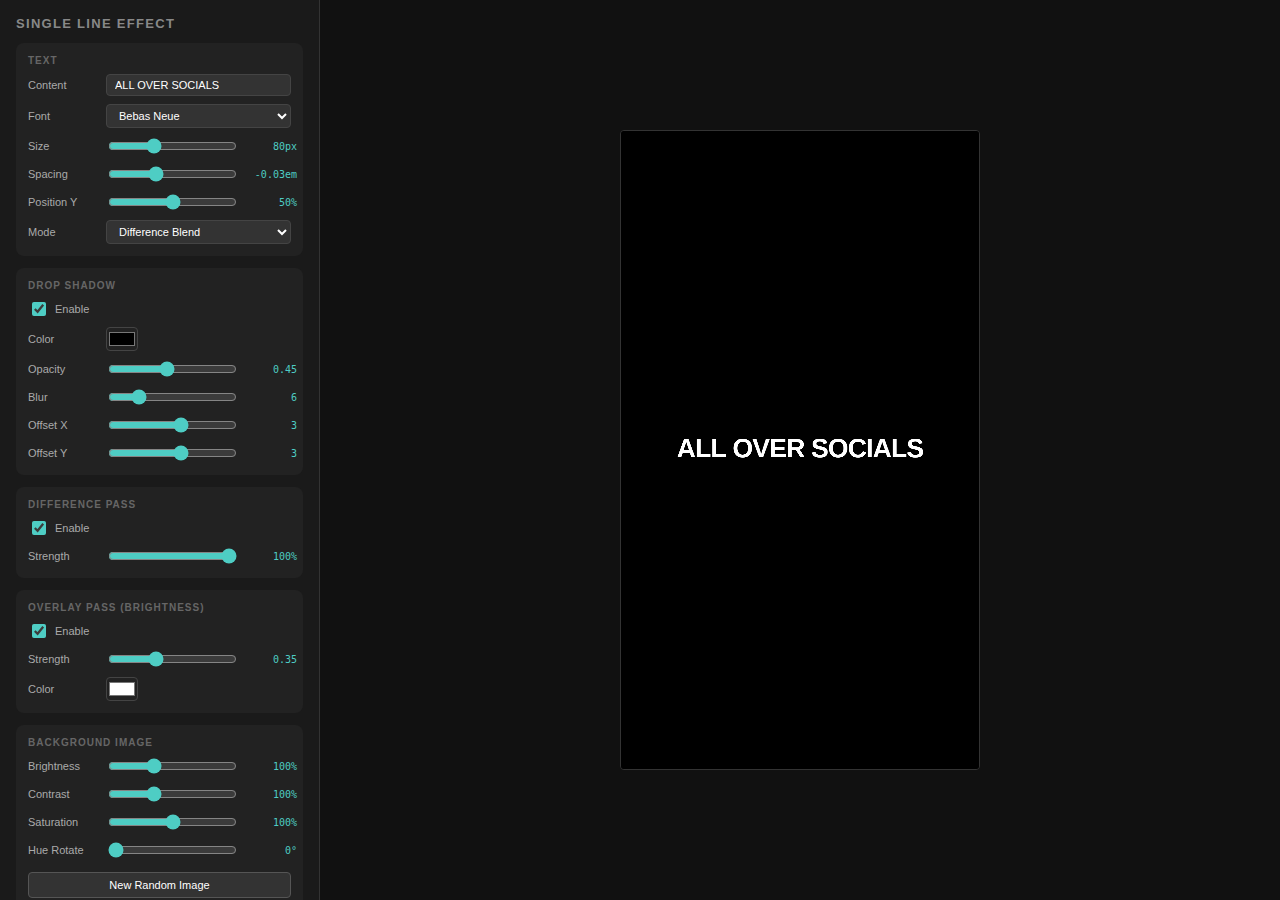
<file: _dev/test-single-line.html>
<!DOCTYPE html>
<html lang="en">
<head>
<meta charset="UTF-8">
<title>Single Line Caption Test</title>
<style>
  * { box-sizing: border-box; }
  body { margin: 0; background: #111; display: flex; font-family: sans-serif; color: #fff; height: 100vh; overflow: hidden; }
  .sidebar { width: 320px; min-width: 320px; background: #1a1a1a; border-right: 1px solid #333; padding: 16px; overflow-y: auto; display: flex; flex-direction: column; gap: 12px; }
  .sidebar h3 { margin: 0; font-size: 13px; color: #888; text-transform: uppercase; letter-spacing: 0.1em; }
  .section { background: #222; border-radius: 8px; padding: 12px; display: flex; flex-direction: column; gap: 8px; }
  .section-title { font-size: 10px; font-weight: 700; text-transform: uppercase; letter-spacing: 0.1em; color: #666; margin: 0; }
  .row { display: flex; align-items: center; gap: 8px; }
  .row label { font-size: 11px; color: #aaa; min-width: 70px; flex-shrink: 0; }
  .row input[type=range] { flex: 1; accent-color: #4ECDC4; }
  .row .val { font-size: 10px; color: #4ECDC4; font-family: monospace; min-width: 50px; text-align: right; }
  .row select, .row input[type=text] { flex: 1; background: #333; color: #fff; border: 1px solid #444; padding: 4px 8px; border-radius: 4px; font-size: 11px; }
  .row input[type=color] { width: 32px; height: 24px; border: 1px solid #444; border-radius: 4px; padding: 0; cursor: pointer; background: none; }
  .canvas-area { flex: 1; display: flex; align-items: center; justify-content: center; padding: 16px; }
  canvas { border: 1px solid #333; border-radius: 4px; max-height: calc(100vh - 32px); }
  .toggle { display: flex; align-items: center; gap: 6px; }
  .toggle input[type=checkbox] { accent-color: #4ECDC4; width: 14px; height: 14px; }
  .toggle span { font-size: 11px; color: #aaa; }
</style>
<link href="https://fonts.googleapis.com/css2?family=Bebas+Neue&family=Montserrat:wght@800;900&family=Impact&display=swap" rel="stylesheet">
</head>
<body>

<div class="sidebar">
  <h3>Single Line Effect</h3>

  <!-- Text -->
  <div class="section">
    <div class="section-title">Text</div>
    <div class="row">
      <label>Content</label>
      <input id="text" type="text" value="ALL OVER SOCIALS">
    </div>
    <div class="row">
      <label>Font</label>
      <select id="font">
        <option value="Bebas Neue" selected>Bebas Neue</option>
        <option value="Montserrat">Montserrat</option>
        <option value="Impact">Impact</option>
      </select>
    </div>
    <div class="row">
      <label>Size</label>
      <input id="fontSize" type="range" min="40" max="160" value="80">
      <span class="val" id="fontSizeVal">80px</span>
    </div>
    <div class="row">
      <label>Spacing</label>
      <input id="ls" type="range" min="-10" max="10" value="-3">
      <span class="val" id="lsVal">-0.03em</span>
    </div>
    <div class="row">
      <label>Position Y</label>
      <input id="posY" type="range" min="10" max="90" value="50">
      <span class="val" id="posYVal">50%</span>
    </div>
    <div class="row">
      <label>Mode</label>
      <select id="mode">
        <option value="difference" selected>Difference Blend</option>
        <option value="nobox">White (no box)</option>
        <option value="box">White on Black</option>
        <option value="inverted">Black on White</option>
      </select>
    </div>
  </div>

  <!-- Shadow -->
  <div class="section">
    <div class="section-title">Drop Shadow</div>
    <div class="toggle">
      <input type="checkbox" id="shadowOn" checked>
      <span>Enable</span>
    </div>
    <div class="row">
      <label>Color</label>
      <input id="shadowColor" type="color" value="#000000">
    </div>
    <div class="row">
      <label>Opacity</label>
      <input id="shadowAlpha" type="range" min="0" max="100" value="45">
      <span class="val" id="shadowAlphaVal">0.45</span>
    </div>
    <div class="row">
      <label>Blur</label>
      <input id="shadowBlur" type="range" min="0" max="30" value="6">
      <span class="val" id="shadowBlurVal">6</span>
    </div>
    <div class="row">
      <label>Offset X</label>
      <input id="shadowX" type="range" min="-20" max="20" value="3">
      <span class="val" id="shadowXVal">3</span>
    </div>
    <div class="row">
      <label>Offset Y</label>
      <input id="shadowY" type="range" min="-20" max="20" value="3">
      <span class="val" id="shadowYVal">3</span>
    </div>
  </div>

  <!-- Difference Pass -->
  <div class="section">
    <div class="section-title">Difference Pass</div>
    <div class="toggle">
      <input type="checkbox" id="diffOn" checked>
      <span>Enable</span>
    </div>
    <div class="row">
      <label>Strength</label>
      <input id="diffStrength" type="range" min="0" max="100" value="100">
      <span class="val" id="diffStrengthVal">100%</span>
    </div>
  </div>

  <!-- Overlay Pass -->
  <div class="section">
    <div class="section-title">Overlay Pass (Brightness)</div>
    <div class="toggle">
      <input type="checkbox" id="overlayOn" checked>
      <span>Enable</span>
    </div>
    <div class="row">
      <label>Strength</label>
      <input id="overlayStrength" type="range" min="0" max="100" value="35">
      <span class="val" id="overlayStrengthVal">0.35</span>
    </div>
    <div class="row">
      <label>Color</label>
      <input id="overlayColor" type="color" value="#ffffff">
    </div>
  </div>

  <!-- Image Adjustments -->
  <div class="section">
    <div class="section-title">Background Image</div>
    <div class="row">
      <label>Brightness</label>
      <input id="imgBright" type="range" min="50" max="200" value="100">
      <span class="val" id="imgBrightVal">100%</span>
    </div>
    <div class="row">
      <label>Contrast</label>
      <input id="imgContrast" type="range" min="50" max="200" value="100">
      <span class="val" id="imgContrastVal">100%</span>
    </div>
    <div class="row">
      <label>Saturation</label>
      <input id="imgSat" type="range" min="0" max="200" value="100">
      <span class="val" id="imgSatVal">100%</span>
    </div>
    <div class="row">
      <label>Hue Rotate</label>
      <input id="imgHue" type="range" min="0" max="360" value="0">
      <span class="val" id="imgHueVal">0°</span>
    </div>
    <div class="row" style="margin-top:4px">
      <button onclick="loadNewImage()" style="flex:1;padding:6px;background:#333;border:1px solid #555;border-radius:4px;color:#fff;cursor:pointer;font-size:11px">New Random Image</button>
    </div>
  </div>

  <!-- JSON Export -->
  <div class="section">
    <div class="section-title">Config JSON</div>
    <textarea id="jsonOut" readonly style="width:100%;height:180px;background:#111;color:#4ECDC4;border:1px solid #444;border-radius:4px;padding:8px;font-family:monospace;font-size:10px;resize:vertical;white-space:pre"></textarea>
    <button onclick="navigator.clipboard.writeText(document.getElementById('jsonOut').value);this.textContent='Copied!';setTimeout(()=>this.textContent='Copy JSON',1000)" style="width:100%;padding:6px;background:#4ECDC4;border:none;border-radius:4px;color:#111;cursor:pointer;font-size:11px;font-weight:700;margin-top:4px">Copy JSON</button>
  </div>
</div>

<div class="canvas-area">
  <canvas id="c" width="1080" height="1920"></canvas>
</div>

<script>
const bgImg = new Image();
bgImg.crossOrigin = 'anonymous';
bgImg.src = 'https://picsum.photos/1080/1920?' + Date.now();
bgImg.onload = () => draw();
bgImg.onerror = () => draw();

function loadNewImage() {
  bgImg.src = 'https://picsum.photos/1080/1920?' + Date.now();
}

const canvas = document.getElementById('c');
canvas.style.width = '360px';
canvas.style.height = '640px';
const ctx = canvas.getContext('2d');

// Helper: hex to rgb
function hexToRgb(hex) {
  const r = parseInt(hex.slice(1,3), 16);
  const g = parseInt(hex.slice(3,5), 16);
  const b = parseInt(hex.slice(5,7), 16);
  return [r, g, b];
}

function v(id) { return document.getElementById(id).value; }
function vn(id) { return parseInt(v(id)); }
function vc(id) { return document.getElementById(id).checked; }

function draw() {
  const W = canvas.width;
  const H = canvas.height;

  // Draw background with CSS filter for brightness/contrast/saturation/hue
  ctx.save();
  const bright = vn('imgBright') / 100;
  const contrast = vn('imgContrast') / 100;
  const sat = vn('imgSat') / 100;
  const hue = vn('imgHue');
  ctx.filter = `brightness(${bright}) contrast(${contrast}) saturate(${sat}) hue-rotate(${hue}deg)`;
  ctx.fillStyle = '#000';
  ctx.fillRect(0, 0, W, H);
  if (bgImg.complete && bgImg.naturalWidth) {
    ctx.drawImage(bgImg, 0, 0, W, H);
  }
  ctx.restore();

  // Text params
  const fontFamily = v('font');
  const fontSize = vn('fontSize');
  const letterSpacing = vn('ls') / 100;
  const posY = vn('posY') / 100;
  const text = v('text').toUpperCase();
  const mode = v('mode');
  const fontStr = `900 ${fontSize}px "${fontFamily}", sans-serif`;

  function setFont(context) {
    context.font = fontStr;
    context.textAlign = 'center';
    context.textBaseline = 'middle';
    if (letterSpacing && context.letterSpacing !== undefined) {
      context.letterSpacing = `${letterSpacing}em`;
    }
  }

  const x = W / 2;
  const y = H * posY;

  if (mode === 'difference') {
    // --- PASS 1: Drop Shadow ---
    if (vc('shadowOn')) {
      ctx.save();
      setFont(ctx);
      ctx.globalCompositeOperation = 'source-over';
      const [sr, sg, sb] = hexToRgb(v('shadowColor'));
      const sa = vn('shadowAlpha') / 100;
      ctx.shadowColor = `rgba(${sr},${sg},${sb},${sa})`;
      ctx.shadowBlur = vn('shadowBlur');
      ctx.shadowOffsetX = vn('shadowX');
      ctx.shadowOffsetY = vn('shadowY');
      ctx.fillStyle = 'rgba(0,0,0,0)';
      ctx.fillText(text, x, y);
      ctx.restore();
    }

    // --- PASS 2: Difference ---
    if (vc('diffOn')) {
      const diffAlpha = vn('diffStrength') / 100;
      // For partial strength, use gray instead of pure white
      const c = Math.round(255 * diffAlpha);
      ctx.save();
      setFont(ctx);
      ctx.globalCompositeOperation = 'difference';
      ctx.fillStyle = `rgb(${c},${c},${c})`;
      ctx.fillText(text, x, y);
      ctx.restore();
    }

    // --- PASS 3: Overlay brightness ---
    if (vc('overlayOn')) {
      const oa = vn('overlayStrength') / 100;
      const [or, og, ob] = hexToRgb(v('overlayColor'));
      ctx.save();
      setFont(ctx);
      ctx.globalCompositeOperation = 'overlay';
      ctx.fillStyle = `rgba(${or},${og},${ob},${oa})`;
      ctx.fillText(text, x, y);
      ctx.restore();
    }
  } else {
    // Non-difference modes
    ctx.save();
    setFont(ctx);

    const padX = 24, padY = 12;
    const textW = ctx.measureText(text).width;

    if (mode === 'box' || mode === 'inverted') {
      ctx.fillStyle = mode === 'box' ? '#000' : '#FFF';
      ctx.fillRect(x - textW/2 - padX, y - fontSize/2 - padY, textW + padX*2, fontSize + padY*2);
    }

    ctx.fillStyle = mode === 'inverted' ? '#000' : '#FFF';
    ctx.fillText(text, x, y);
    ctx.restore();
  }

  updateJSON();
}

function updateJSON() {
  const [sr, sg, sb] = hexToRgb(v('shadowColor'));
  const config = {
    font_family: v('font'),
    font_size: vn('fontSize'),
    font_weight: '900',
    color: '#FFFFFF',
    text_transform: 'uppercase',
    letter_spacing: vn('ls') / 100,
    position_y: vn('posY'),
    animation: 'hard_cut',
    blend_mode: v('mode') === 'difference' ? 'difference' : 'source-over',
    background: v('mode') === 'box' ? '#000000' : v('mode') === 'inverted' ? '#FFFFFF' : 'none',
    stroke_color: 'none',
    stroke_width: 0,
    shadow: {
      enabled: vc('shadowOn'),
      color: `rgba(${sr},${sg},${sb},${(vn('shadowAlpha')/100).toFixed(2)})`,
      blur: vn('shadowBlur'),
      offset_x: vn('shadowX'),
      offset_y: vn('shadowY')
    },
    difference_pass: {
      enabled: vc('diffOn'),
      strength: vn('diffStrength') / 100
    },
    overlay_pass: {
      enabled: vc('overlayOn'),
      strength: vn('overlayStrength') / 100,
      color: v('overlayColor')
    }
  };
  document.getElementById('jsonOut').value = JSON.stringify(config, null, 2);
}

// Wire all controls
document.querySelectorAll('.sidebar input, .sidebar select').forEach(el => {
  el.addEventListener('input', () => {
    // Update value displays
    document.getElementById('fontSizeVal').textContent = v('fontSize') + 'px';
    document.getElementById('lsVal').textContent = (vn('ls') / 100).toFixed(2) + 'em';
    document.getElementById('posYVal').textContent = v('posY') + '%';
    document.getElementById('shadowAlphaVal').textContent = (vn('shadowAlpha') / 100).toFixed(2);
    document.getElementById('shadowBlurVal').textContent = v('shadowBlur');
    document.getElementById('shadowXVal').textContent = v('shadowX');
    document.getElementById('shadowYVal').textContent = v('shadowY');
    document.getElementById('diffStrengthVal').textContent = v('diffStrength') + '%';
    document.getElementById('overlayStrengthVal').textContent = (vn('overlayStrength') / 100).toFixed(2);
    document.getElementById('imgBrightVal').textContent = v('imgBright') + '%';
    document.getElementById('imgContrastVal').textContent = v('imgContrast') + '%';
    document.getElementById('imgSatVal').textContent = v('imgSat') + '%';
    document.getElementById('imgHueVal').textContent = v('imgHue') + '°';
    draw();
  });
});
</script>
</body>
</html>
</file>
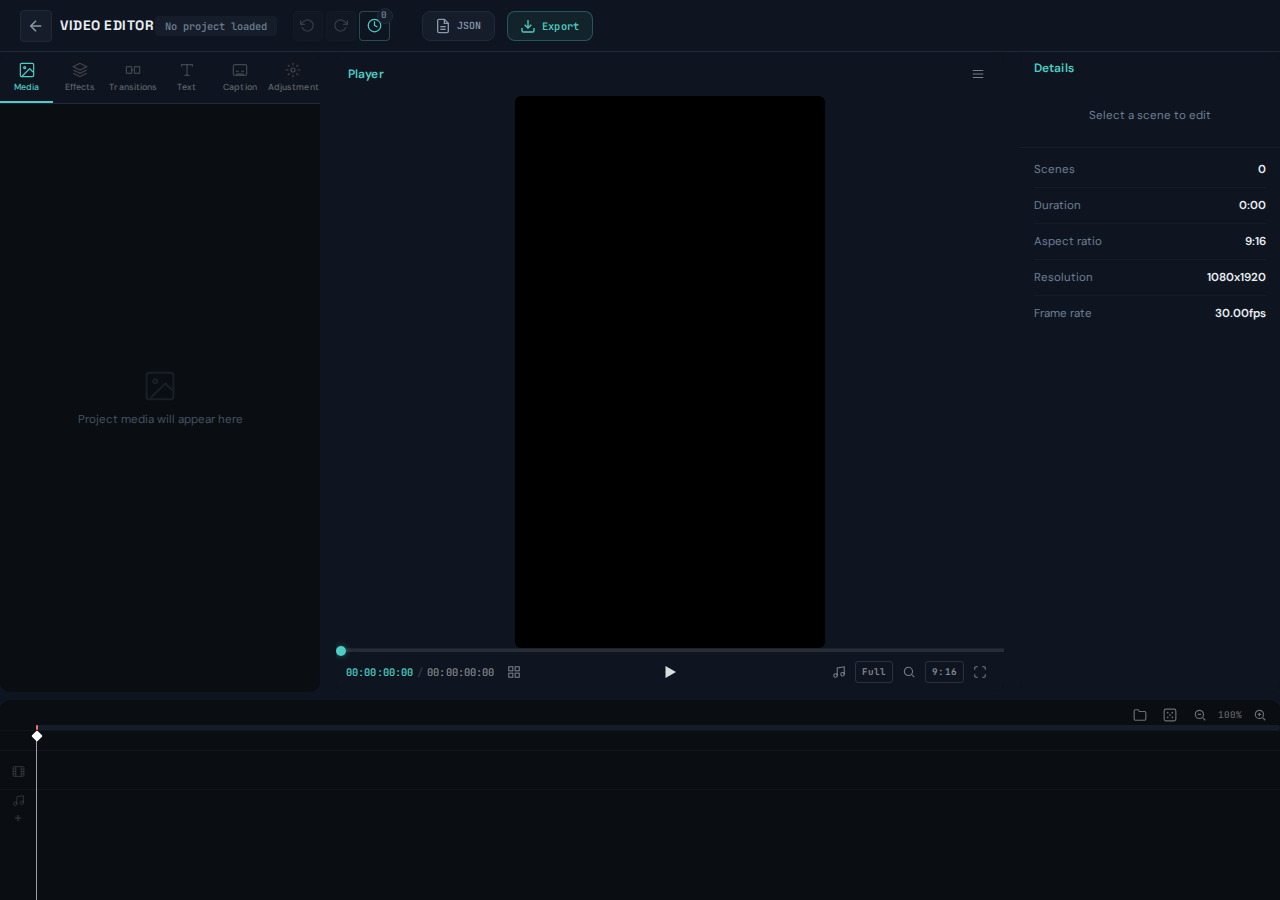
<file: timeline-editor/frontend/editor.html>
<!DOCTYPE html>
<html lang="en">

<head>
    <meta charset="UTF-8">
    <meta name="viewport" content="width=device-width, initial-scale=1.0">
    <title>Video Editor - Script-to-Scene</title>
    <link rel="stylesheet" href="css/styles.css">
    <link rel="stylesheet" href="css/editor.css">
</head>

<body>
    <header class="app-header">
        <div class="header-left">
            <a href="index.html" class="back-link" title="Back to Timeline Editor">
                <svg width="18" height="18" viewBox="0 0 24 24" fill="none" stroke="currentColor" stroke-width="2">
                    <path d="M19 12H5" />
                    <path d="M12 19l-7-7 7-7" />
                </svg>
            </a>
            <h1>Video Editor</h1>
            <span class="project-name" id="project-name">No project loaded</span>
        </div>
        <div class="header-right">
            <div class="history-controls">
                <button id="undo-btn" class="btn btn-icon" title="Undo (Ctrl+Z)" disabled>
                    <svg width="16" height="16" viewBox="0 0 24 24" fill="none" stroke="currentColor" stroke-width="2" stroke-linecap="round" stroke-linejoin="round">
                        <polyline points="1 4 1 10 7 10"></polyline>
                        <path d="M3.51 15a9 9 0 1 0 2.13-9.36L1 10"></path>
                    </svg>
                </button>
                <button id="redo-btn" class="btn btn-icon" title="Redo (Ctrl+Y)" disabled>
                    <svg width="16" height="16" viewBox="0 0 24 24" fill="none" stroke="currentColor" stroke-width="2" stroke-linecap="round" stroke-linejoin="round">
                        <polyline points="23 4 23 10 17 10"></polyline>
                        <path d="M20.49 15a9 9 0 1 1-2.13-9.36L23 10"></path>
                    </svg>
                </button>
                <div class="history-dropdown-container">
                    <button id="history-btn" class="btn btn-icon history-toggle" title="View History">
                        <svg width="16" height="16" viewBox="0 0 24 24" fill="none" stroke="currentColor" stroke-width="2" stroke-linecap="round" stroke-linejoin="round">
                            <circle cx="12" cy="12" r="10"></circle>
                            <polyline points="12 6 12 12 16 14"></polyline>
                        </svg>
                        <span id="history-badge" class="history-badge">0</span>
                    </button>
                    <div id="history-dropdown" class="history-dropdown">
                        <div class="history-dropdown-header">
                            <span>Edit History</span>
                            <button id="clear-history-btn" class="btn-clear-history" title="Clear all history">
                                <svg width="14" height="14" viewBox="0 0 24 24" fill="none" stroke="currentColor" stroke-width="2">
                                    <path d="M3 6h18"></path>
                                    <path d="M19 6v14a2 2 0 0 1-2 2H7a2 2 0 0 1-2-2V6"></path>
                                    <path d="M8 6V4a2 2 0 0 1 2-2h4a2 2 0 0 1 2 2v2"></path>
                                </svg>
                            </button>
                        </div>
                        <ul id="history-list" class="history-list">
                            <li class="history-empty">No history yet</li>
                        </ul>
                    </div>
                </div>
            </div>
            <div class="error-dropdown-container">
                <div id="error-indicator" class="error-indicator hidden" title="Scenes with errors">
                    <span class="error-dot"></span>
                    <span id="error-count" class="error-count">0</span>
                </div>
                <div id="error-dropdown" class="error-dropdown">
                    <div class="error-dropdown-header">
                        <span>Scene Errors</span>
                    </div>
                    <ul id="error-list" class="error-list">
                        <li class="error-empty">No errors</li>
                    </ul>
                </div>
            </div>
            <button id="preview-json" class="btn btn-secondary" title="Preview Export JSON">
                <svg width="16" height="16" viewBox="0 0 24 24" fill="none" stroke="currentColor" stroke-width="2">
                    <path d="M14 2H6a2 2 0 0 0-2 2v16a2 2 0 0 0 2 2h12a2 2 0 0 0 2-2V8z"/>
                    <polyline points="14 2 14 8 20 8"/>
                    <line x1="16" y1="13" x2="8" y2="13"/>
                    <line x1="16" y1="17" x2="8" y2="17"/>
                </svg>
                JSON
            </button>
            <button id="export-mp4" class="btn btn-stage" title="Export MP4 Video">
                <svg width="16" height="16" viewBox="0 0 24 24" fill="none" stroke="currentColor" stroke-width="2">
                    <path d="M21 15v4a2 2 0 0 1-2 2H5a2 2 0 0 1-2-2v-4"/>
                    <polyline points="7 10 12 15 17 10"/>
                    <line x1="12" y1="15" x2="12" y2="3"/>
                </svg>
                Export
            </button>
        </div>
    </header>

    <div class="editor-layout">
        <!-- Media Panel (CapCut-style tabbed sidebar) -->
        <aside class="media-panel">
            <nav class="media-tabs">
                <button class="media-tab active" data-tab="media">
                    <svg width="16" height="16" viewBox="0 0 24 24" fill="none" stroke="currentColor" stroke-width="1.8">
                        <rect x="2" y="2" width="20" height="20" rx="2"/>
                        <circle cx="8.5" cy="8.5" r="1.5"/>
                        <path d="M21 15l-5-5L5 21"/>
                    </svg>
                    <span>Media</span>
                </button>
                <button class="media-tab" data-tab="effects">
                    <svg width="16" height="16" viewBox="0 0 24 24" fill="none" stroke="currentColor" stroke-width="1.8">
                        <path d="M12 2L2 7l10 5 10-5-10-5z"/>
                        <path d="M2 17l10 5 10-5"/>
                        <path d="M2 12l10 5 10-5"/>
                    </svg>
                    <span>Effects</span>
                </button>
                <button class="media-tab" data-tab="transitions">
                    <svg width="16" height="16" viewBox="0 0 24 24" fill="none" stroke="currentColor" stroke-width="1.8">
                        <rect x="2" y="7" width="8" height="10" rx="1"/>
                        <rect x="14" y="7" width="8" height="10" rx="1"/>
                        <path d="M10 12h4" stroke-dasharray="2 2"/>
                    </svg>
                    <span>Transitions</span>
                </button>
                <button class="media-tab" data-tab="text">
                    <svg width="16" height="16" viewBox="0 0 24 24" fill="none" stroke="currentColor" stroke-width="1.8">
                        <path d="M4 7V4h16v3"/>
                        <path d="M12 4v16"/>
                        <path d="M8 20h8"/>
                    </svg>
                    <span>Text</span>
                </button>
                <button class="media-tab" data-tab="caption">
                    <svg width="16" height="16" viewBox="0 0 24 24" fill="none" stroke="currentColor" stroke-width="1.8">
                        <rect x="2" y="4" width="20" height="16" rx="2"/>
                        <path d="M6 14h4"/>
                        <path d="M14 14h4"/>
                        <path d="M6 18h12"/>
                    </svg>
                    <span>Caption</span>
                </button>
                <button class="media-tab" data-tab="adjustment">
                    <svg width="16" height="16" viewBox="0 0 24 24" fill="none" stroke="currentColor" stroke-width="1.8">
                        <circle cx="12" cy="12" r="3"/>
                        <path d="M12 1v4M12 19v4M4.22 4.22l2.83 2.83M16.95 16.95l2.83 2.83M1 12h4M19 12h4M4.22 19.78l2.83-2.83M16.95 7.05l2.83-2.83"/>
                    </svg>
                    <span>Adjustment</span>
                </button>
            </nav>
            <div class="media-tab-content">
                <div class="tab-pane active" data-pane="media">
                    <div class="tab-pane-body">
                        <div class="media-empty">
                            <svg width="32" height="32" viewBox="0 0 24 24" fill="none" stroke="currentColor" stroke-width="1.5">
                                <rect x="2" y="2" width="20" height="20" rx="2"/>
                                <circle cx="8.5" cy="8.5" r="1.5"/>
                                <path d="M21 15l-5-5L5 21"/>
                            </svg>
                            <p>Project media will appear here</p>
                        </div>
                    </div>
                </div>
                <div class="tab-pane" data-pane="effects">
                    <div class="tab-pane-body">
                        <div class="media-empty">
                            <svg width="32" height="32" viewBox="0 0 24 24" fill="none" stroke="currentColor" stroke-width="1.5">
                                <path d="M12 2L2 7l10 5 10-5-10-5z"/>
                                <path d="M2 17l10 5 10-5"/>
                                <path d="M2 12l10 5 10-5"/>
                            </svg>
                            <p>Effects & filters</p>
                        </div>
                    </div>
                </div>
                <div class="tab-pane" data-pane="transitions">
                    <div class="tab-pane-body">
                        <div class="media-empty">
                            <svg width="32" height="32" viewBox="0 0 24 24" fill="none" stroke="currentColor" stroke-width="1.5">
                                <rect x="2" y="7" width="8" height="10" rx="1"/>
                                <rect x="14" y="7" width="8" height="10" rx="1"/>
                                <path d="M10 12h4" stroke-dasharray="2 2"/>
                            </svg>
                            <p>Scene transitions</p>
                        </div>
                    </div>
                </div>
                <div class="tab-pane" data-pane="text">
                    <div class="tab-pane-body">
                        <div class="media-empty">
                            <svg width="32" height="32" viewBox="0 0 24 24" fill="none" stroke="currentColor" stroke-width="1.5">
                                <path d="M4 7V4h16v3"/>
                                <path d="M12 4v16"/>
                                <path d="M8 20h8"/>
                            </svg>
                            <p>Text overlays & titles</p>
                        </div>
                    </div>
                </div>
                <div class="tab-pane" data-pane="caption">
                    <div class="tab-pane-body">
                        <div class="media-empty">
                            <svg width="32" height="32" viewBox="0 0 24 24" fill="none" stroke="currentColor" stroke-width="1.5">
                                <rect x="2" y="4" width="20" height="16" rx="2"/>
                                <path d="M6 14h4"/>
                                <path d="M14 14h4"/>
                                <path d="M6 18h12"/>
                            </svg>
                            <p>Auto captions & subtitles</p>
                        </div>
                    </div>
                </div>
                <div class="tab-pane" data-pane="adjustment">
                    <div class="tab-pane-body">
                        <div class="media-empty">
                            <svg width="32" height="32" viewBox="0 0 24 24" fill="none" stroke="currentColor" stroke-width="1.5">
                                <circle cx="12" cy="12" r="3"/>
                                <path d="M12 1v4M12 19v4M4.22 4.22l2.83 2.83M16.95 16.95l2.83 2.83M1 12h4M19 12h4M4.22 19.78l2.83-2.83M16.95 7.05l2.83-2.83"/>
                            </svg>
                            <p>Color & brightness adjustments</p>
                        </div>
                    </div>
                </div>
            </div>
        </aside>

        <!-- Resize handle: media ↔ preview -->
        <div class="panel-resize-handle" id="resize-media" data-panel="media"></div>

        <!-- Preview Panel -->
        <section class="preview-panel">
            <div class="player-card">
                <!-- Player card header -->
                <div class="player-card-header">
                    <span class="player-card-title">Player</span>
                    <button id="player-menu-btn" class="pc-btn" title="Player Options">
                        <svg width="14" height="14" viewBox="0 0 24 24" fill="none" stroke="currentColor" stroke-width="2">
                            <line x1="3" y1="6" x2="21" y2="6"/><line x1="3" y1="12" x2="21" y2="12"/><line x1="3" y1="18" x2="21" y2="18"/>
                        </svg>
                    </button>
                </div>

                <!-- Video stage — height-driven, keeps 9:16 ratio -->
                <div class="preview-stage">
                    <div class="preview-container">
                        <canvas id="preview-canvas" width="1080" height="1920"></canvas>
                        <div class="preview-placeholder hidden" id="preview-placeholder"></div>
                    </div>
                </div>

                <!-- Player controls bar -->
                <div class="preview-controls">
                    <input type="range" id="time-scrubber" class="time-scrubber" min="0" max="100" value="0">
                    <div class="preview-controls-row">
                        <!-- Left group: timecode + storyboard -->
                        <div class="pc-group-left">
                            <div class="time-display">
                                <span id="current-time" class="tc-current">00:00:00:00</span>
                                <span class="tc-sep">/</span>
                                <span id="total-time">00:00:00:00</span>
                            </div>
                            <button id="storyboard-btn" class="pc-btn" title="Storyboard View">
                                <svg width="14" height="14" viewBox="0 0 24 24" fill="none" stroke="currentColor" stroke-width="1.8">
                                    <rect x="3" y="3" width="7" height="7"/><rect x="14" y="3" width="7" height="7"/>
                                    <rect x="3" y="14" width="7" height="7"/><rect x="14" y="14" width="7" height="7"/>
                                </svg>
                            </button>
                        </div>

                        <!-- Center: play -->
                        <div class="pc-group-center">
                            <button id="play-btn" class="pc-play" title="Play/Pause">
                                <svg viewBox="0 0 24 24" fill="currentColor">
                                    <polygon points="6 4 20 12 6 20 6 4" />
                                </svg>
                            </button>
                        </div>

                        <!-- Right group: audio, full, zoom, ratio, expand -->
                        <div class="pc-group-right">
                            <button id="volume-btn" class="pc-btn" title="Toggle Audio">
                                <svg width="14" height="14" viewBox="0 0 24 24" fill="none" stroke="currentColor" stroke-width="1.8">
                                    <path d="M9 18V5l12-2v13"/><circle cx="6" cy="18" r="3"/><circle cx="18" cy="16" r="3"/>
                                </svg>
                            </button>
                            <button id="fit-btn" class="pc-btn pc-btn-label" title="Fit to Preview">Full</button>
                            <button id="zoom-preview-btn" class="pc-btn" title="Zoom Preview">
                                <svg width="14" height="14" viewBox="0 0 24 24" fill="none" stroke="currentColor" stroke-width="1.8">
                                    <circle cx="11" cy="11" r="7"/><path d="M21 21l-4.35-4.35"/>
                                </svg>
                            </button>
                            <button id="ratio-btn" class="pc-btn pc-btn-label" title="Aspect Ratio">9:16</button>
                            <button id="loop-btn" class="pc-btn" title="Toggle Loop">
                                <svg width="14" height="14" viewBox="0 0 24 24" fill="none" stroke="currentColor" stroke-width="1.8">
                                    <path d="M8 3H5a2 2 0 00-2 2v3m18 0V5a2 2 0 00-2-2h-3m0 18h3a2 2 0 002-2v-3M3 16v3a2 2 0 002 2h3"/>
                                </svg>
                            </button>
                        </div>
                    </div>
                </div>
            </div>
        </section>

        <!-- Resize handle: preview ↔ details -->
        <div class="panel-resize-handle" id="resize-details" data-panel="details"></div>

        <!-- Detail Panel — single unified card like CapCut -->
        <aside class="properties-panel">
            <div class="detail-card">
                <div class="detail-card-header">
                    <span class="detail-card-title">Details</span>
                </div>
                <div class="detail-card-body">
                    <!-- Scene properties (dynamic) -->
                    <div id="scene-properties" class="detail-section">
                        <div class="detail-placeholder">Select a scene to edit</div>
                    </div>

                    <!-- Static project info rows -->
                    <div id="project-info" class="detail-section">
                        <div class="detail-row">
                            <span class="detail-label">Scenes</span>
                            <span class="detail-value" id="info-scenes">0</span>
                        </div>
                        <div class="detail-row">
                            <span class="detail-label">Duration</span>
                            <span class="detail-value" id="info-duration">0:00</span>
                        </div>
                        <div class="detail-row">
                            <span class="detail-label">Aspect ratio</span>
                            <span class="detail-value">9:16</span>
                        </div>
                        <div class="detail-row">
                            <span class="detail-label">Resolution</span>
                            <span class="detail-value">1080x1920</span>
                        </div>
                        <div class="detail-row">
                            <span class="detail-label">Frame rate</span>
                            <span class="detail-value">30.00fps</span>
                        </div>
                    </div>
                </div>
            </div>
        </aside>

        <!-- Timeline Panel -->
        <section class="timeline-panel">
            <div class="timeline-resize-handle" id="timeline-resize-handle"></div>

            <!-- Top toolbar: time ruler + zoom -->
            <div class="timeline-toolbar">
                <div class="toolbar-left">
                    <span class="media-status" id="media-status"></span>
                </div>
                <div class="toolbar-right">
                    <button id="select-folder" class="tl-btn" title="Select Media Folder">
                        <svg width="14" height="14" viewBox="0 0 24 24" fill="none" stroke="currentColor" stroke-width="2">
                            <path d="M22 19a2 2 0 01-2 2H4a2 2 0 01-2-2V5a2 2 0 012-2h5l2 3h9a2 2 0 012 2z"/>
                        </svg>
                    </button>
                    <button id="randomize-media" class="tl-btn" title="Randomize Scene Media">
                        <svg width="14" height="14" viewBox="0 0 24 24" fill="none" stroke="currentColor" stroke-width="2" stroke-linecap="round" stroke-linejoin="round">
                            <rect x="2" y="2" width="20" height="20" rx="3"/>
                            <circle cx="8" cy="8" r="1.5" fill="currentColor" stroke="none"/>
                            <circle cx="16" cy="8" r="1.5" fill="currentColor" stroke="none"/>
                            <circle cx="8" cy="16" r="1.5" fill="currentColor" stroke="none"/>
                            <circle cx="16" cy="16" r="1.5" fill="currentColor" stroke="none"/>
                            <circle cx="12" cy="12" r="1.5" fill="currentColor" stroke="none"/>
                        </svg>
                    </button>
                    <div class="zoom-controls">
                        <button id="zoom-out" class="tl-btn" title="Zoom Out">
                            <svg width="14" height="14" viewBox="0 0 24 24" fill="none" stroke="currentColor" stroke-width="2">
                                <circle cx="11" cy="11" r="7"/><path d="M21 21l-4-4"/><path d="M8 11h6"/>
                            </svg>
                        </button>
                        <span class="zoom-level" id="zoom-level">100%</span>
                        <button id="zoom-in" class="tl-btn" title="Zoom In">
                            <svg width="14" height="14" viewBox="0 0 24 24" fill="none" stroke="currentColor" stroke-width="2">
                                <circle cx="11" cy="11" r="7"/><path d="M21 21l-4-4"/><path d="M11 8v6M8 11h6"/>
                            </svg>
                        </button>
                    </div>
                </div>
                <div class="timeline-header-marker" id="timeline-header-marker">
                    <div class="header-marker-track"></div>
                    <div class="header-marker-trail"></div>
                    <div class="header-marker-indicator"></div>
                </div>
            </div>

            <!-- Time Ruler (top, above tracks) -->
            <div class="time-ruler" id="time-ruler"></div>

            <!-- Playhead -->
            <div class="timeline-playhead" id="timeline-playhead">
                <div class="playhead-marker"></div>
                <div class="playhead-line"></div>
            </div>

            <!-- Timeline Tracks -->
            <div class="timeline-tracks" id="timeline-tracks">
                <!-- Video Track -->
                <div class="track" data-track="video">
                    <div class="track-header">
                        <svg width="13" height="13" viewBox="0 0 24 24" fill="none" stroke="currentColor" stroke-width="1.8">
                            <rect x="2" y="3" width="20" height="18" rx="2"/><path d="M7 3v18"/><path d="M17 3v18"/>
                            <path d="M2 7.5h5"/><path d="M2 12h5"/><path d="M2 16.5h5"/>
                            <path d="M17 7.5h5"/><path d="M17 12h5"/><path d="M17 16.5h5"/>
                        </svg>
                    </div>
                    <div class="track-content" id="video-track"></div>
                </div>

                <!-- Audio Track -->
                <div class="track" data-track="audio">
                    <div class="track-header">
                        <svg width="13" height="13" viewBox="0 0 24 24" fill="none" stroke="currentColor" stroke-width="1.8">
                            <path d="M9 18V5l12-2v13"/><circle cx="6" cy="18" r="3"/><circle cx="18" cy="16" r="3"/>
                        </svg>
                        <button id="add-audio" class="tl-btn tl-btn-xs" title="Add Audio">
                            <svg width="10" height="10" viewBox="0 0 24 24" fill="none" stroke="currentColor" stroke-width="2.5">
                                <path d="M12 5v14M5 12h14"/>
                            </svg>
                        </button>
                    </div>
                    <div class="track-content" id="audio-track">
                        <div class="audio-placeholder"></div>
                    </div>
                </div>
            </div>
        </section>
    </div>

    <!-- Export JSON Modal -->
    <div id="export-modal" class="modal">
        <div class="modal-content modal-lg">
            <div class="modal-header">
                <h3>Export JSON</h3>
                <button class="modal-close" id="close-export-modal" title="Close">&times;</button>
            </div>
            <div class="modal-body">
                <pre id="export-json" class="json-preview"></pre>
            </div>
            <div class="modal-footer">
                <button id="copy-export-json" class="btn btn-secondary">Copy JSON</button>
                <button id="download-export-json" class="btn btn-stage">Download JSON</button>
            </div>
        </div>
    </div>

    <!-- Export Progress Modal -->
    <div id="export-progress-modal" class="modal">
        <div class="modal-content">
            <div class="modal-header">
                <h3 id="export-progress-title">Exporting Video...</h3>
            </div>
            <div class="modal-body">
                <div class="export-progress-container">
                    <div class="progress-bar-container">
                        <div class="progress-bar" id="export-progress-bar" style="width: 0%"></div>
                    </div>
                    <div class="progress-info">
                        <span id="export-progress-percent">0%</span>
                        <span id="export-progress-message">Starting export...</span>
                    </div>
                </div>
            </div>
            <div class="modal-footer" id="export-progress-footer">
                <button id="cancel-export" class="btn btn-secondary">Cancel</button>
                <button id="download-export" class="btn btn-stage hidden">Download MP4</button>
            </div>
        </div>
    </div>

    <!-- No Data Message (hidden by default, shown only when no data) -->
    <div id="no-data-overlay" class="no-data-overlay hidden">
        <div class="no-data-content">
            <svg width="64" height="64" viewBox="0 0 24 24" fill="none" stroke="currentColor" stroke-width="1.5">
                <path d="M14 2H6a2 2 0 0 0-2 2v16a2 2 0 0 0 2 2h12a2 2 0 0 0 2-2V8z" />
                <polyline points="14 2 14 8 20 8" />
                <line x1="12" y1="18" x2="12" y2="12" />
                <line x1="9" y1="15" x2="15" y2="15" />
            </svg>
            <h2>No Timeline Data</h2>
            <p>Stage a project from the Assets module to begin editing.</p>
            <button onclick="window.parent.postMessage({type:'switch-page',page:'assets'},'*')" class="btn btn-stage" style="margin-top:12px;cursor:pointer">Go to Assets</button>
        </div>
    </div>

    <script type="module" src="js/video-editor.js"></script>
    <script>
        // Media panel tab switching
        document.querySelectorAll('.media-tab').forEach(tab => {
            tab.addEventListener('click', () => {
                const target = tab.dataset.tab;
                document.querySelectorAll('.media-tab').forEach(t => t.classList.remove('active'));
                document.querySelectorAll('.tab-pane').forEach(p => p.classList.remove('active'));
                tab.classList.add('active');
                const pane = document.querySelector(`.tab-pane[data-pane="${target}"]`);
                if (pane) pane.classList.add('active');
            });
        });

        // ---- Panel resize handles ----
        (function() {
            const layout = document.querySelector('.editor-layout');
            const resizeMedia = document.getElementById('resize-media');
            const resizeDetails = document.getElementById('resize-details');
            const MIN_PANEL = 200;
            const MAX_PANEL = 500;

            function initResize(handle, cssVar, side) {
                let startX, startWidth;

                handle.addEventListener('mousedown', (e) => {
                    e.preventDefault();
                    handle.classList.add('dragging');
                    document.body.style.cursor = 'col-resize';
                    document.body.style.userSelect = 'none';
                    startX = e.clientX;
                    startWidth = parseInt(getComputedStyle(layout).getPropertyValue(cssVar)) || (side === 'left' ? 320 : 260);

                    const onMove = (ev) => {
                        const delta = side === 'left' ? ev.clientX - startX : startX - ev.clientX;
                        const newW = Math.max(MIN_PANEL, Math.min(MAX_PANEL, startWidth + delta));
                        layout.style.setProperty(cssVar, newW + 'px');
                    };

                    const onUp = () => {
                        handle.classList.remove('dragging');
                        document.body.style.cursor = '';
                        document.body.style.userSelect = '';
                        document.removeEventListener('mousemove', onMove);
                        document.removeEventListener('mouseup', onUp);
                    };

                    document.addEventListener('mousemove', onMove);
                    document.addEventListener('mouseup', onUp);
                });
            }

            initResize(resizeMedia, '--media-panel-width', 'left');
            initResize(resizeDetails, '--details-panel-width', 'right');

            // ---- Drag-by-header panel swap ----
            // Each slot maps to a grid column (1, 3, 5).
            // Panels can swap between slots by dragging headers.
            const slots = [
                { col: 1, el: document.querySelector('.media-panel'),      handle: document.querySelector('.media-tabs') },
                { col: 3, el: document.querySelector('.preview-panel'),    handle: document.querySelector('.player-card-header') },
                { col: 5, el: document.querySelector('.properties-panel'), handle: document.querySelector('.detail-card-header') },
            ];

            function getSlotForX(x) {
                for (const slot of slots) {
                    const r = slot.el.getBoundingClientRect();
                    if (x >= r.left && x <= r.right) return slot;
                }
                return null;
            }

            function swapSlots(a, b) {
                // Swap grid-column assignments
                const colA = a.col, colB = b.col;
                a.el.style.gridColumn = colB;
                b.el.style.gridColumn = colA;
                a.col = colB;
                b.col = colA;

                // Play swap animation
                a.el.classList.add('panel-swapping');
                b.el.classList.add('panel-swapping');
                setTimeout(() => {
                    a.el.classList.remove('panel-swapping');
                    b.el.classList.remove('panel-swapping');
                }, 260);
            }

            slots.forEach((slot) => {
                const { el, handle } = slot;
                if (!handle) return;

                handle.addEventListener('mousedown', (e) => {
                    if (e.target.closest('button, a, input, select')) return;
                    e.preventDefault();

                    // Ghost — compact preview that follows the cursor
                    const ghost = el.cloneNode(true);
                    ghost.classList.add('panel-drag-ghost');
                    ghost.style.width = '220px';
                    ghost.style.height = '140px';
                    ghost.style.left = (e.clientX - 110) + 'px';
                    ghost.style.top = (e.clientY - 20) + 'px';
                    document.body.appendChild(ghost);

                    el.classList.add('panel-dragging');
                    document.body.style.cursor = 'grabbing';
                    document.body.style.userSelect = 'none';

                    let dropTarget = null;

                    const onMove = (ev) => {
                        ghost.style.left = (ev.clientX - 110) + 'px';
                        ghost.style.top = (ev.clientY - 20) + 'px';

                        // Detect drop target by cursor X within the top panels row
                        const target = getSlotForX(ev.clientX);
                        if (target && target !== slot) {
                            if (dropTarget !== target) {
                                if (dropTarget) dropTarget.el.classList.remove('panel-drop-target');
                                target.el.classList.add('panel-drop-target');
                                dropTarget = target;
                            }
                        } else {
                            if (dropTarget) {
                                dropTarget.el.classList.remove('panel-drop-target');
                                dropTarget = null;
                            }
                        }
                    };

                    const onUp = () => {
                        ghost.remove();
                        el.classList.remove('panel-dragging');
                        document.body.style.cursor = '';
                        document.body.style.userSelect = '';

                        if (dropTarget) {
                            dropTarget.el.classList.remove('panel-drop-target');
                            swapSlots(slot, dropTarget);
                        }

                        document.removeEventListener('mousemove', onMove);
                        document.removeEventListener('mouseup', onUp);
                    };

                    document.addEventListener('mousemove', onMove);
                    document.addEventListener('mouseup', onUp);
                });
            });
        })();
    </script>
</body>

</html>
</file>
<file: timeline-editor/frontend/css/styles.css>
/* ================================================================
   ScriptToScene Timeline Editor
   Aesthetic: Cinematic NLE — dark surfaces, film-strip blocks,
   refined depth, crisp mono typography. Professional editor feel.
   ================================================================ */

@import url('shared-theme.css');

* {
    box-sizing: border-box;
    margin: 0;
    padding: 0;
}

body {
    background: var(--bg-darkest);
    color: var(--text);
    font-family: var(--font-body);
    height: 100vh;
    display: flex;
    flex-direction: column;
    overflow: hidden;
}

/* ---- Header ---- */

.app-header {
    background: var(--bg-dark);
    border-bottom: 1px solid var(--border);
    display: flex;
    align-items: center;
    padding: 0 20px;
    height: 52px;
    gap: 16px;
    flex-shrink: 0;
    z-index: 20;
}

.header-left {
    display: flex;
    align-items: center;
    flex-shrink: 0;
}

.header-brand {
    display: flex;
    align-items: center;
    gap: 10px;
}

.brand-icon {
    color: var(--accent);
    opacity: 0.8;
}

.app-header h1 {
    font-family: var(--font-display);
    font-size: 0.85rem;
    font-weight: 700;
    letter-spacing: 0.04em;
    color: var(--text);
    text-transform: uppercase;
}

.header-center {
    flex: 1;
    display: flex;
    align-items: center;
    gap: 14px;
    justify-content: center;
}

.header-right {
    display: flex;
    align-items: center;
    gap: 12px;
    flex-shrink: 0;
}

/* Source controls */
.source-controls {
    display: flex;
    gap: 6px;
}

.source-info {
    font-family: var(--font-mono);
    font-size: 0.65rem;
    color: var(--text-muted);
    max-width: 200px;
    overflow: hidden;
    text-overflow: ellipsis;
    white-space: nowrap;
    transition: color 0.3s;
}

.source-info.loaded {
    color: var(--accent);
}

/* Sync status */
.sync-status {
    display: flex;
    align-items: center;
    gap: 6px;
    font-size: 0.7rem;
    color: var(--text-muted);
}

.status-dot {
    width: 6px;
    height: 6px;
    border-radius: 50%;
    background: var(--text-muted);
    transition: background 0.3s;
}

.status-dot.status-synced { background: var(--accent); }
.status-dot.status-saving { background: var(--accent-warning); animation: pulse-dot 1s ease-in-out infinite; }
.status-dot.status-error { background: var(--coral); }

.status-text {
    font-family: var(--font-mono);
    font-size: 0.6rem;
    letter-spacing: 0.03em;
}

/* ---- Main content ---- */

.main-content {
    flex: 1;
    display: flex;
    flex-direction: column;
    overflow: hidden;
    position: relative;
}

/* ---- Timeline header / controls bar ---- */

.timeline-header {
    background: var(--bg-surface);
    border-bottom: 1px solid var(--border);
    padding: 8px 20px;
    display: flex;
    align-items: center;
    justify-content: space-between;
    gap: 12px;
    flex-shrink: 0;
    z-index: 10;
}

.timeline-info-group {
    display: flex;
    gap: 16px;
    align-items: center;
}

.timeline-info {
    font-family: var(--font-mono);
    font-size: 0.7rem;
    color: var(--text-secondary);
    letter-spacing: 0.02em;
}

.timeline-info strong {
    color: var(--text);
    font-weight: 600;
}

.timeline-actions {
    display: flex;
    align-items: center;
    gap: 8px;
}

/* ---- Buttons ---- */

.btn {
    display: inline-flex;
    align-items: center;
    gap: 6px;
    padding: 6px 12px;
    border-radius: var(--radius-sm);
    border: 1px solid var(--border);
    background: var(--bg-surface);
    color: var(--text-secondary);
    font-family: var(--font-mono);
    font-size: 0.65rem;
    font-weight: 500;
    letter-spacing: 0.03em;
    cursor: pointer;
    transition: all 0.15s ease;
    white-space: nowrap;
}

.btn:hover:not(:disabled) {
    background: var(--bg-surface-hover);
    color: var(--text);
    border-color: var(--border-hover);
}

.btn:disabled {
    opacity: 0.35;
    cursor: not-allowed;
}

.btn svg {
    flex-shrink: 0;
}

.btn-icon {
    padding: 5px 7px;
    border-radius: var(--radius-xs);
}

.btn-icon-sm {
    padding: 4px 6px;
}

.btn-source {
    background: var(--bg-surface);
    border: 1px solid var(--border);
    color: var(--text-secondary);
    font-size: 0.6rem;
    padding: 5px 10px;
    text-transform: uppercase;
    letter-spacing: 0.06em;
}

.btn-source:hover {
    border-color: var(--accent);
    color: var(--accent);
    background: rgba(78, 205, 196, 0.04);
}

.btn-source-accent {
    border-color: rgba(78, 205, 196, 0.25);
    color: var(--accent);
}

.btn-source-accent:hover {
    background: rgba(78, 205, 196, 0.08);
    border-color: var(--accent);
    box-shadow: 0 0 12px rgba(78, 205, 196, 0.1);
}

.btn-export {
    background: var(--bg-surface);
    border-color: var(--border);
}

.btn-stage {
    background: rgba(78, 205, 196, 0.08);
    border-color: rgba(78, 205, 196, 0.3);
    color: var(--accent);
    font-weight: 600;
}

.btn-stage:hover {
    background: rgba(78, 205, 196, 0.15);
    border-color: var(--accent);
    box-shadow: 0 0 16px rgba(78, 205, 196, 0.12);
}

.btn-primary {
    background: var(--accent);
    border-color: var(--accent);
    color: var(--bg-darkest);
    font-weight: 600;
}

.btn-primary:hover {
    background: var(--accent-hover);
}

.btn-loading {
    pointer-events: none;
    opacity: 0.6;
}

/* ---- Status badges ---- */

.status-badges {
    display: flex;
    gap: 6px;
}

.status-badge {
    display: inline-flex;
    align-items: center;
    gap: 4px;
    padding: 3px 8px;
    border-radius: 20px;
    font-family: var(--font-mono);
    font-size: 0.6rem;
    font-weight: 600;
    letter-spacing: 0.04em;
    background: var(--bg-dark);
    border: 1px solid var(--border);
}

.badge-dot {
    width: 5px;
    height: 5px;
    border-radius: 50%;
}

.badge-done .badge-dot { background: var(--accent); }
.badge-pending .badge-dot { background: var(--accent-warning); }
.badge-error .badge-dot { background: var(--coral); }

.badge-count {
    min-width: 10px;
    text-align: center;
}

/* ---- History controls ---- */

.history-controls {
    display: flex;
    gap: 3px;
    align-items: center;
}

.history-dropdown-container {
    position: relative;
}

.history-toggle {
    position: relative;
}

.history-badge {
    position: absolute;
    top: -4px;
    right: -4px;
    background: var(--bg-elevated);
    color: var(--text-muted);
    border: 1px solid var(--border);
    border-radius: 50%;
    font-size: 8px;
    font-family: var(--font-mono);
    width: 16px;
    height: 16px;
    display: flex;
    align-items: center;
    justify-content: center;
    font-weight: 600;
    line-height: 1;
}

.history-badge.has-history {
    background: var(--accent);
    color: var(--bg-darkest);
    border-color: var(--accent);
}

.history-dropdown {
    position: absolute;
    top: calc(100% + 8px);
    right: 0;
    width: 280px;
    background: var(--bg-surface);
    border: 1px solid var(--border);
    border-radius: var(--radius-md);
    box-shadow: var(--shadow-lg);
    z-index: 100;
    display: none;
    overflow: hidden;
}

.history-dropdown.show {
    display: block;
    animation: dropIn 0.15s ease-out;
}

.history-dropdown-header {
    display: flex;
    align-items: center;
    justify-content: space-between;
    padding: 10px 14px;
    border-bottom: 1px solid var(--border);
    font-family: var(--font-mono);
    font-size: 0.65rem;
    font-weight: 600;
    text-transform: uppercase;
    letter-spacing: 0.06em;
    color: var(--text-secondary);
}

.btn-clear-history {
    background: none;
    border: none;
    color: var(--text-muted);
    cursor: pointer;
    padding: 4px;
    border-radius: var(--radius-xs);
    display: flex;
    transition: color 0.15s;
}

.btn-clear-history:hover {
    color: var(--coral);
}

.history-list {
    list-style: none;
    max-height: 240px;
    overflow-y: auto;
}

.history-empty {
    padding: 20px 14px;
    text-align: center;
    color: var(--text-muted);
    font-size: 0.7rem;
}

.history-item {
    display: flex;
    align-items: center;
    gap: 10px;
    padding: 8px 14px;
    cursor: pointer;
    transition: background 0.1s;
    border-left: 2px solid transparent;
}

.history-item:hover {
    background: var(--bg-surface-hover);
}

.history-item.current {
    border-left-color: var(--accent);
    background: rgba(78, 205, 196, 0.04);
}

.history-item-index {
    font-family: var(--font-mono);
    font-size: 0.6rem;
    color: var(--text-muted);
    min-width: 16px;
    text-align: center;
}

.history-item-info {
    flex: 1;
    min-width: 0;
}

.history-item-label {
    font-size: 0.7rem;
    color: var(--text);
    overflow: hidden;
    text-overflow: ellipsis;
    white-space: nowrap;
}

.history-item-meta {
    font-family: var(--font-mono);
    font-size: 0.58rem;
    color: var(--text-muted);
    margin-top: 1px;
}

.history-item-delete {
    background: none;
    border: none;
    color: var(--text-muted);
    cursor: pointer;
    padding: 3px;
    border-radius: 3px;
    display: flex;
    opacity: 0;
    transition: all 0.1s;
}

.history-item:hover .history-item-delete {
    opacity: 1;
}

.history-item-delete:hover {
    color: var(--coral);
    background: rgba(255, 107, 107, 0.1);
}

/* ---- Audio bar ---- */

.audio-bar {
    background: var(--bg-dark);
    border-bottom: 1px solid var(--border);
    padding: 6px 20px;
    display: flex;
    align-items: center;
    gap: 12px;
    flex-shrink: 0;
}

.audio-bar-label {
    font-family: var(--font-mono);
    font-size: 0.58rem;
    font-weight: 600;
    text-transform: uppercase;
    letter-spacing: 0.08em;
    color: var(--accent-secondary);
    flex-shrink: 0;
}

.audio-bar audio {
    height: 28px;
    flex: 1;
    max-width: 400px;
    border-radius: var(--radius-sm);
}

.audio-bar audio::-webkit-media-controls-panel {
    background: var(--bg-surface);
}

.audio-bar-file {
    font-family: var(--font-mono);
    font-size: 0.58rem;
    color: var(--text-muted);
    overflow: hidden;
    text-overflow: ellipsis;
    white-space: nowrap;
    max-width: 200px;
}

/* ---- Timeline viewport ---- */

.timeline-viewport {
    flex: 1;
    overflow-x: auto;
    overflow-y: hidden;
    position: relative;
    scroll-behavior: smooth;
    min-height: 0;
}

/* Scrollbar styling */
.timeline-viewport::-webkit-scrollbar {
    height: 6px;
}

.timeline-viewport::-webkit-scrollbar-track {
    background: var(--bg-dark);
}

.timeline-viewport::-webkit-scrollbar-thumb {
    background: var(--border-hover);
    border-radius: 3px;
}

.timeline-viewport::-webkit-scrollbar-thumb:hover {
    background: var(--text-muted);
}

/* ---- Timeline track ---- */

#timeline-container {
    min-height: 100%;
    display: flex;
    flex-direction: column;
}

.timeline-track {
    display: flex;
    gap: 3px;
    padding: 16px 20px 8px;
    align-items: stretch;
    min-height: 0;
}

/* ---- Timeline blocks (film-strip style) ---- */

.timeline-block {
    flex-shrink: 0;
    width: 110px;
    background: var(--bg-surface);
    border: 1px solid var(--border);
    border-radius: var(--radius-sm);
    cursor: pointer;
    transition: all 0.15s ease;
    display: flex;
    flex-direction: column;
    position: relative;
    overflow: hidden;
}

.timeline-block::before {
    content: '';
    position: absolute;
    top: 0;
    left: 0;
    right: 0;
    height: 2px;
    background: var(--scene-color, #666);
    opacity: 0.6;
    transition: opacity 0.15s;
}

.timeline-block:hover {
    border-color: var(--border-hover);
    transform: translateY(-2px);
    box-shadow: 0 4px 16px rgba(0, 0, 0, 0.3);
}

.timeline-block:hover::before {
    opacity: 1;
}

.timeline-block.selected {
    border-color: var(--accent);
    box-shadow: 0 0 0 1px var(--accent), 0 4px 20px rgba(78, 205, 196, 0.15);
}

.timeline-block.selected::before {
    opacity: 1;
    background: var(--accent);
}

.timeline-block.has-error {
    border-color: rgba(255, 107, 107, 0.4);
}

.timeline-block.has-error::before {
    background: var(--coral);
    opacity: 1;
}

.timeline-block.has-warning {
    border-color: rgba(255, 179, 71, 0.3);
}

.timeline-block.has-warning::before {
    background: var(--accent-warning);
}

/* Blocks with thumbnails are wider */
.timeline-block.has-image {
    width: 140px;
}

/* Block content */
.block-content {
    flex: 1;
    display: flex;
    flex-direction: column;
    padding: 6px 8px 4px;
    min-height: 0;
}

.block-header {
    display: flex;
    align-items: center;
    justify-content: space-between;
    margin-bottom: 4px;
}

.block-id {
    font-family: var(--font-mono);
    font-size: 0.6rem;
    font-weight: 700;
    color: var(--text);
    background: rgba(255, 255, 255, 0.04);
    padding: 1px 5px;
    border-radius: 3px;
}

.block-type {
    font-family: var(--font-mono);
    font-size: 0.52rem;
    font-weight: 600;
    text-transform: uppercase;
    letter-spacing: 0.08em;
    color: var(--scene-color, var(--text-muted));
    opacity: 0.8;
}

/* Thumbnail */
.block-thumbnail {
    width: 100%;
    aspect-ratio: 16/10;
    border-radius: 4px;
    overflow: hidden;
    margin-bottom: 4px;
    background: var(--bg-dark);
}

.block-thumbnail img {
    width: 100%;
    height: 100%;
    object-fit: cover;
    display: block;
}

.block-thumbnail-placeholder {
    width: 100%;
    height: 100%;
    display: flex;
    align-items: center;
    justify-content: center;
    font-family: var(--font-mono);
    font-size: 0.55rem;
    color: var(--text-muted);
}

/* Icons */
.block-icons {
    display: flex;
    gap: 4px;
    align-items: center;
    margin-top: auto;
}

.block-scene-icon,
.block-vfx {
    display: flex;
    align-items: center;
    color: var(--text-muted);
    opacity: 0.6;
}

/* Footer */
.block-footer {
    display: flex;
    align-items: center;
    justify-content: space-between;
    padding: 4px 8px 5px;
    border-top: 1px solid rgba(255, 255, 255, 0.03);
    background: rgba(0, 0, 0, 0.15);
}

.block-duration {
    font-family: var(--font-mono);
    font-size: 0.6rem;
    font-weight: 600;
    color: var(--text-secondary);
}

.block-status {
    width: 6px;
    height: 6px;
    border-radius: 50%;
}

.block-status.status-done { background: var(--accent); }
.block-status.status-pending { background: var(--accent-warning); }
.block-status.status-error { background: var(--coral); }

/* Segment timing */
.block-segment-timing {
    font-family: var(--font-mono);
    font-size: 0.5rem;
    color: var(--text-muted);
    text-align: center;
    padding: 2px 8px 4px;
    opacity: 0.7;
}

/* ---- Timestamps row ---- */

.timeline-timestamps-wrapper {
    position: relative;
    padding: 0 20px 10px;
}

.timeline-timestamps {
    display: flex;
    gap: 3px;
}

.timestamp-marker {
    width: 110px;
    flex-shrink: 0;
    text-align: center;
    font-family: var(--font-mono);
    font-size: 0.52rem;
    color: var(--text-muted);
    opacity: 0.6;
}

.timestamp-marker.has-image {
    width: 140px;
}

.timestamp-end {
    position: absolute;
    right: 20px;
    bottom: 10px;
    font-family: var(--font-mono);
    font-size: 0.52rem;
    color: var(--accent);
    font-weight: 600;
}

/* ---- Empty state ---- */

.timeline-empty {
    display: flex;
    flex-direction: column;
    align-items: center;
    justify-content: center;
    height: 100%;
    min-height: 200px;
    padding: 40px;
    text-align: center;
}

.empty-icon {
    color: var(--text-muted);
    opacity: 0.3;
    margin-bottom: 16px;
}

.timeline-empty p {
    font-size: 0.8rem;
    color: var(--text-secondary);
}

.timeline-empty .text-muted {
    color: var(--text-muted);
    font-size: 0.7rem;
    margin-top: 6px;
}

/* ---- Welcome message ---- */

.welcome-message {
    position: absolute;
    inset: 0;
    display: flex;
    align-items: center;
    justify-content: center;
    background: var(--bg-darkest);
    z-index: 5;
}

.welcome-message.hidden {
    display: none;
}

.welcome-content {
    text-align: center;
    max-width: 360px;
    padding: 40px;
}

.welcome-icon {
    color: var(--text-muted);
    opacity: 0.25;
    margin-bottom: 20px;
}

.welcome-content h2 {
    font-family: var(--font-display);
    font-size: 1rem;
    font-weight: 600;
    color: var(--text);
    margin-bottom: 10px;
}

.welcome-content p {
    font-size: 0.78rem;
    color: var(--text-secondary);
    line-height: 1.5;
}

.welcome-content strong {
    color: var(--accent);
    font-weight: 600;
}

/* ---- Scroll indicators ---- */

.timeline-scroll-indicator,
.timeline-scroll-indicator-left {
    position: absolute;
    top: 50%;
    transform: translateY(-50%);
    width: 32px;
    height: 48px;
    display: flex;
    align-items: center;
    justify-content: center;
    background: rgba(15, 21, 32, 0.85);
    border: 1px solid var(--border);
    border-radius: var(--radius-sm);
    color: var(--text-muted);
    opacity: 0;
    pointer-events: none;
    transition: opacity 0.2s;
    z-index: 8;
    cursor: pointer;
}

.timeline-scroll-indicator {
    right: 4px;
}

.timeline-scroll-indicator-left {
    left: 4px;
}

.timeline-scroll-indicator.visible,
.timeline-scroll-indicator-left.visible {
    opacity: 1;
    pointer-events: auto;
}

.timeline-scroll-indicator:hover,
.timeline-scroll-indicator-left:hover {
    color: var(--accent);
    border-color: var(--accent);
}

/* ---- Project info bar ---- */

.project-info-bar {
    background: var(--bg-dark);
    border-top: 1px solid var(--border);
    flex-shrink: 0;
    padding: 8px 20px;
}

.project-info-inner {
    display: flex;
    align-items: center;
    gap: 16px;
}

.project-info-meta {
    display: flex;
    align-items: center;
    gap: 8px;
    flex-shrink: 0;
}

.project-info-label {
    font-family: var(--font-mono);
    font-size: 0.52rem;
    font-weight: 700;
    text-transform: uppercase;
    letter-spacing: 0.1em;
    color: var(--text-muted);
}

.project-info-id {
    font-family: var(--font-mono);
    font-size: 0.65rem;
    font-weight: 600;
    color: var(--accent);
    max-width: 220px;
    overflow: hidden;
    text-overflow: ellipsis;
    white-space: nowrap;
}

.project-info-chips {
    display: flex;
    gap: 8px;
    align-items: center;
    flex-wrap: wrap;
    flex: 1;
}

.info-chip {
    font-family: var(--font-mono);
    font-size: 0.58rem;
    color: var(--text-secondary);
    display: inline-flex;
    align-items: center;
    gap: 4px;
}

.chip-accent {
    color: var(--accent);
}

.chip-violet {
    color: var(--accent-secondary);
}

.project-info-time {
    font-family: var(--font-mono);
    font-size: 0.55rem;
    color: var(--text-muted);
    flex-shrink: 0;
    opacity: 0.7;
}

/* ---- Recent projects section ---- */

.recent-projects-section {
    background: var(--bg-dark);
    border-top: 1px solid var(--border);
    flex-shrink: 0;
    max-height: 220px;
    display: flex;
    flex-direction: column;
    overflow: hidden;
}

.recent-projects-header {
    display: flex;
    align-items: center;
    justify-content: space-between;
    padding: 8px 20px;
    border-bottom: 1px solid var(--border);
    flex-shrink: 0;
}

.recent-projects-title {
    display: flex;
    align-items: center;
    gap: 8px;
    font-family: var(--font-mono);
    font-size: 0.62rem;
    font-weight: 600;
    text-transform: uppercase;
    letter-spacing: 0.06em;
    color: var(--text-secondary);
}

.recent-projects-title svg {
    color: var(--text-muted);
}

.recent-projects-list {
    overflow-y: auto;
    flex: 1;
}

.recent-projects-list::-webkit-scrollbar {
    width: 4px;
}

.recent-projects-list::-webkit-scrollbar-track {
    background: transparent;
}

.recent-projects-list::-webkit-scrollbar-thumb {
    background: var(--border);
    border-radius: 2px;
}

.recent-projects-empty {
    padding: 20px;
    text-align: center;
    color: var(--text-muted);
    font-size: 0.7rem;
}

/* Recent project items */
.recent-project-item {
    display: flex;
    align-items: center;
    gap: 12px;
    padding: 8px 20px;
    cursor: pointer;
    transition: background 0.1s;
    border-left: 3px solid transparent;
}

.recent-project-item:hover {
    background: var(--bg-surface-hover);
}

.recent-project-item.active {
    background: rgba(78, 205, 196, 0.04);
    border-left-color: var(--accent);
}

.recent-project-preview {
    width: 44px;
    height: 44px;
    border-radius: 6px;
    overflow: hidden;
    flex-shrink: 0;
    background: var(--bg-surface);
    border: 1px solid var(--border);
}

.recent-project-preview img {
    width: 100%;
    height: 100%;
    object-fit: cover;
}

.recent-project-preview-fallback {
    width: 100%;
    height: 100%;
    display: flex;
    align-items: center;
    justify-content: center;
    color: var(--text-muted);
    font-size: 0.5rem;
}

.recent-project-info {
    flex: 1;
    min-width: 0;
}

.recent-project-name-row {
    display: flex;
    align-items: center;
    gap: 8px;
    margin-bottom: 2px;
}

.recent-project-name {
    font-family: var(--font-mono);
    font-size: 0.65rem;
    font-weight: 600;
    color: var(--text);
    overflow: hidden;
    text-overflow: ellipsis;
    white-space: nowrap;
}

.recent-project-item.active .recent-project-name {
    color: var(--accent);
}

.recent-project-badge {
    font-family: var(--font-mono);
    font-size: 0.48rem;
    font-weight: 700;
    text-transform: uppercase;
    letter-spacing: 0.08em;
    padding: 1px 5px;
    border-radius: 3px;
    background: rgba(78, 205, 196, 0.12);
    color: var(--accent);
    flex-shrink: 0;
}

.recent-project-meta {
    display: flex;
    gap: 8px;
    align-items: center;
    flex-wrap: wrap;
}

.recent-project-chip {
    font-family: var(--font-mono);
    font-size: 0.55rem;
    color: var(--text-muted);
}

.recent-project-chip-accent {
    color: var(--accent);
}

.recent-project-status {
    display: flex;
    align-items: center;
    gap: 5px;
    flex-shrink: 0;
}

.recent-project-status-dot {
    width: 5px;
    height: 5px;
    border-radius: 50%;
}

.recent-project-status-label {
    font-family: var(--font-mono);
    font-size: 0.5rem;
    font-weight: 600;
    text-transform: uppercase;
    letter-spacing: 0.06em;
}

/* ---- Loading overlays ---- */

.loading-overlay {
    position: absolute;
    inset: 0;
    background: rgba(10, 14, 19, 0.85);
    display: flex;
    flex-direction: column;
    align-items: center;
    justify-content: center;
    gap: 12px;
    z-index: 50;
    color: var(--text-secondary);
    font-size: 0.75rem;
    backdrop-filter: blur(4px);
}

.loading-overlay.hidden {
    display: none;
}

.loading-container {
    display: flex;
    flex-direction: column;
    align-items: center;
    gap: 10px;
    padding: 20px;
    color: var(--text-muted);
    font-size: 0.75rem;
}

.loading-spinner {
    width: 24px;
    height: 24px;
    border: 2px solid var(--border);
    border-top-color: var(--accent);
    border-radius: 50%;
    animation: spin 0.6s linear infinite;
}

/* App loading overlay */
.app-loading-overlay {
    position: fixed;
    inset: 0;
    background: var(--bg-darkest);
    display: flex;
    align-items: center;
    justify-content: center;
    z-index: 999;
    transition: opacity 0.3s ease;
}

.app-loading-overlay.fade-out {
    opacity: 0;
}

.app-loading-overlay.hidden {
    display: none;
}

.app-loading-content {
    display: flex;
    flex-direction: column;
    align-items: center;
    gap: 16px;
}

.app-loading-spinner {
    width: 32px;
    height: 32px;
    border: 2px solid var(--border);
    border-top-color: var(--accent);
    border-radius: 50%;
    animation: spin 0.6s linear infinite;
}

.app-loading-text {
    font-family: var(--font-mono);
    font-size: 0.7rem;
    color: var(--text-muted);
    letter-spacing: 0.04em;
}

/* ---- Staging overlay ---- */

.staging-overlay {
    position: fixed;
    inset: 0;
    background: rgba(10, 14, 19, 0.92);
    display: flex;
    align-items: center;
    justify-content: center;
    z-index: 200;
    opacity: 0;
    pointer-events: none;
    transition: opacity 0.2s;
    backdrop-filter: blur(6px);
}

.staging-overlay.active {
    opacity: 1;
    pointer-events: auto;
}

.staging-content {
    text-align: center;
    display: flex;
    flex-direction: column;
    align-items: center;
    gap: 16px;
}

.staging-spinner {
    width: 36px;
    height: 36px;
    border: 2px solid var(--border);
    border-top-color: var(--accent);
    border-radius: 50%;
    animation: spin 0.6s linear infinite;
}

.staging-message {
    font-family: var(--font-mono);
    font-size: 0.75rem;
    color: var(--text-secondary);
    letter-spacing: 0.03em;
}

/* ---- Modal ---- */

.modal {
    position: fixed;
    inset: 0;
    background: rgba(10, 14, 19, 0.7);
    display: none;
    align-items: center;
    justify-content: center;
    z-index: 100;
    backdrop-filter: blur(4px);
}

.modal.show {
    display: flex;
    animation: fadeIn 0.15s ease-out;
}

.modal-content {
    background: var(--bg-surface);
    border: 1px solid var(--border);
    border-radius: var(--radius-lg);
    box-shadow: var(--shadow-lg);
    max-width: 560px;
    width: 90%;
    max-height: 80vh;
    display: flex;
    flex-direction: column;
    overflow: hidden;
    animation: scaleIn 0.15s ease-out;
}

.modal-sm { max-width: 400px; }
.modal-md { max-width: 520px; }

.modal-header {
    display: flex;
    align-items: center;
    justify-content: space-between;
    padding: 16px 20px;
    border-bottom: 1px solid var(--border);
}

.modal-header h3 {
    font-family: var(--font-display);
    font-size: 0.85rem;
    font-weight: 600;
    color: var(--text);
}

.modal-close {
    background: none;
    border: none;
    color: var(--text-muted);
    font-size: 1.2rem;
    cursor: pointer;
    padding: 4px 8px;
    border-radius: var(--radius-xs);
    transition: color 0.15s;
}

.modal-close:hover {
    color: var(--text);
}

.modal-body {
    padding: 16px 20px;
    overflow-y: auto;
    flex: 1;
}

.modal-footer {
    padding: 12px 20px;
    border-top: 1px solid var(--border);
    display: flex;
    justify-content: flex-end;
}

/* Picker list (in modal) */
.picker-list {
    list-style: none;
    max-height: 400px;
    overflow-y: auto;
}

.picker-empty {
    padding: 24px 20px;
    text-align: center;
    color: var(--text-muted);
    font-size: 0.75rem;
}

.picker-item {
    display: flex;
    align-items: center;
    padding: 12px 20px;
    cursor: pointer;
    transition: background 0.1s;
    border-bottom: 1px solid rgba(255, 255, 255, 0.02);
    gap: 12px;
    border-left: 3px solid transparent;
}

.picker-item:hover {
    background: var(--bg-surface-hover);
}

.picker-item.active {
    background: rgba(78, 205, 196, 0.04);
    border-left-color: var(--accent);
}

.picker-item-info {
    flex: 1;
    min-width: 0;
}

.picker-item-name {
    font-size: 0.75rem;
    font-weight: 500;
    color: var(--text);
    margin-bottom: 2px;
    overflow: hidden;
    text-overflow: ellipsis;
    white-space: nowrap;
}

.picker-item.active .picker-item-name {
    color: var(--accent);
}

.picker-item-meta {
    font-family: var(--font-mono);
    font-size: 0.6rem;
    color: var(--text-muted);
}

.picker-item-badge {
    font-family: var(--font-mono);
    font-size: 0.48rem;
    font-weight: 700;
    text-transform: uppercase;
    letter-spacing: 0.08em;
    padding: 2px 6px;
    border-radius: 3px;
    background: rgba(78, 205, 196, 0.12);
    color: var(--accent);
}

/* ---- Shortcuts modal ---- */

.shortcuts-list {
    display: flex;
    flex-direction: column;
    gap: 6px;
}

.shortcut-item {
    display: flex;
    align-items: center;
    justify-content: space-between;
    padding: 8px 0;
    border-bottom: 1px solid rgba(255, 255, 255, 0.03);
}

.shortcut-item:last-child {
    border-bottom: none;
}

.shortcut-keys {
    display: flex;
    gap: 4px;
    align-items: center;
}

.shortcut-keys kbd {
    background: var(--bg-dark);
    border: 1px solid var(--border);
    border-radius: 4px;
    padding: 2px 6px;
    font-family: var(--font-mono);
    font-size: 0.65rem;
    color: var(--text);
}

.shortcut-desc {
    font-size: 0.72rem;
    color: var(--text-secondary);
}

/* Script modal */
#script-content {
    font-size: 0.78rem;
    line-height: 1.6;
    color: var(--text-secondary);
    white-space: pre-wrap;
    word-break: break-word;
}

/* ---- Toast ---- */

.toast-container {
    position: fixed;
    bottom: 20px;
    right: 20px;
    display: flex;
    flex-direction: column-reverse;
    gap: 8px;
    z-index: 300;
    pointer-events: none;
}

.toast {
    padding: 10px 16px;
    border-radius: var(--radius-sm);
    font-family: var(--font-mono);
    font-size: 0.7rem;
    color: var(--text);
    background: var(--bg-surface);
    border: 1px solid var(--border);
    box-shadow: var(--shadow-md);
    opacity: 0;
    transform: translateY(8px);
    transition: all 0.2s ease;
    pointer-events: auto;
}

.toast.show {
    opacity: 1;
    transform: translateY(0);
}

.toast-success {
    border-color: rgba(78, 205, 196, 0.3);
    background: rgba(78, 205, 196, 0.08);
}

.toast-error {
    border-color: rgba(255, 107, 107, 0.3);
    background: rgba(255, 107, 107, 0.08);
}

.toast-warning {
    border-color: rgba(255, 179, 71, 0.3);
    background: rgba(255, 179, 71, 0.08);
}

/* ---- Animations ---- */

@keyframes spin {
    to { transform: rotate(360deg); }
}

@keyframes pulse-dot {
    0%, 100% { opacity: 1; }
    50% { opacity: 0.4; }
}

@keyframes fadeIn {
    from { opacity: 0; }
    to { opacity: 1; }
}

@keyframes scaleIn {
    from {
        opacity: 0;
        transform: scale(0.95);
    }
    to {
        opacity: 1;
        transform: scale(1);
    }
}

@keyframes dropIn {
    from {
        opacity: 0;
        transform: translateY(-6px);
    }
    to {
        opacity: 1;
        transform: translateY(0);
    }
}

/* ---- Responsive ---- */

@media (max-width: 768px) {
    .app-header {
        padding: 0 12px;
        gap: 8px;
    }

    .header-center {
        gap: 8px;
    }

    .source-info {
        display: none;
    }

    .timeline-header {
        padding: 8px 12px;
        flex-wrap: wrap;
    }

    .timeline-track {
        padding: 12px;
    }

    .project-info-bar {
        padding: 8px 12px;
    }

    .recent-project-item {
        padding: 8px 12px;
    }

    .btn-export span,
    .btn-stage span {
        display: none;
    }
}
</file>
<file: timeline-editor/frontend/css/editor.css>
/* ================================================================
   Video Editor — Stage 2
   Cinematic NLE aesthetic matching the Timeline Editor.
   Uses shared-theme.css tokens for consistency.
   ================================================================ */

/* Layout — CapCut-inspired grid: media | gutter | player | gutter | details */
.editor-layout {
    display: grid;
    grid-template-columns: var(--media-panel-width, 320px) 1rem 1fr 1rem var(--details-panel-width, 260px);
    grid-template-rows: minmax(0, 1fr) var(--timeline-height, 200px);
    row-gap: 0.5rem;
    height: calc(100vh - 52px);
    max-height: calc(100vh - 52px);
    overflow: hidden;
    background: var(--bg-dark);
}

/* ---- Back Link ---- */
.back-link {
    display: flex;
    align-items: center;
    justify-content: center;
    width: 32px;
    height: 32px;
    background: var(--bg-surface);
    border: 1px solid var(--border);
    border-radius: var(--radius-xs);
    color: var(--text-secondary);
    text-decoration: none;
    transition: all 0.15s ease;
    margin-right: 0.5rem;
}

.back-link:hover {
    background: var(--bg-surface-hover);
    color: var(--accent);
    border-color: var(--accent);
}

.project-name {
    font-family: var(--font-mono);
    font-size: 0.65rem;
    font-weight: 500;
    color: var(--text-muted);
    background: var(--bg-surface);
    padding: 3px 10px;
    border-radius: var(--radius-xs);
    max-width: 180px;
    overflow: hidden;
    text-overflow: ellipsis;
    white-space: nowrap;
}

/* ---- Panel Resize Handles (inside 1rem gutter, thin accent line on hover) ---- */
.panel-resize-handle {
    grid-row: 1;
    cursor: col-resize;
    background: transparent;
    position: relative;
    z-index: 20;
}

#resize-media { grid-column: 2; }
#resize-details { grid-column: 4; }

/* Centered visual indicator */
.panel-resize-handle::before {
    content: '';
    position: absolute;
    top: 20%;
    bottom: 20%;
    left: 50%;
    width: 3px;
    transform: translateX(-50%);
    border-radius: 2px;
    background: transparent;
    transition: background 0.15s ease;
}

.panel-resize-handle:hover::before,
.panel-resize-handle.dragging::before {
    background: var(--accent);
}

/* ---- Panel drag-by-header swap ---- */
.panel-dragging {
    opacity: 0.25;
    transition: opacity 0.15s ease;
}

.panel-drag-ghost {
    position: fixed;
    z-index: 9999;
    pointer-events: none;
    opacity: 0.88;
    border: 2px solid var(--accent);
    border-radius: 6px;
    box-shadow: 0 12px 40px rgba(0, 0, 0, 0.6), 0 0 0 1px rgba(78, 205, 196, 0.2);
    overflow: hidden;
    transition: opacity 0.1s ease;
}

/* Drop target highlight */
.panel-drop-target {
    outline: 2px dashed var(--accent);
    outline-offset: -2px;
    background: rgba(78, 205, 196, 0.04) !important;
}

/* Swap animation */
.panel-swapping {
    transition: none;
    animation: panelSwap 0.25s ease;
}

@keyframes panelSwap {
    0% { opacity: 0.3; transform: scale(0.97); }
    100% { opacity: 1; transform: scale(1); }
}

/* Grab cursor for draggable headers */
.media-tabs,
.player-card-header,
.detail-card-header {
    cursor: grab;
}

.media-tabs:active,
.player-card-header:active,
.detail-card-header:active {
    cursor: grabbing;
}

/* ---- Media Panel (CapCut-style tabbed sidebar) ---- */
.media-panel {
    grid-column: 1;
    grid-row: 1;
    background: var(--bg-darkest);
    border-radius: 10px;
    display: flex;
    flex-direction: column;
    overflow: hidden;
}

/* Tab navigation — horizontal row at top */
.media-tabs {
    display: flex;
    align-items: stretch;
    gap: 0;
    background: var(--bg-dark);
    border-bottom: 1px solid var(--border);
    flex-shrink: 0;
    overflow-x: auto;
    scrollbar-width: none;
}

.media-tabs::-webkit-scrollbar { display: none; }

.media-tab {
    display: flex;
    flex-direction: column;
    align-items: center;
    justify-content: center;
    gap: 3px;
    flex: 1 1 0;
    min-width: 0;
    padding: 10px 2px 8px;
    background: transparent;
    border: none;
    border-bottom: 2px solid transparent;
    color: rgba(255, 255, 255, 0.35);
    cursor: pointer;
    transition: all 0.15s ease;
    position: relative;
}

.media-tab span {
    font-family: var(--font-body);
    font-size: 0.55rem;
    font-weight: 500;
    letter-spacing: 0.01em;
    white-space: nowrap;
}

.media-tab svg {
    flex-shrink: 0;
    opacity: 0.6;
    transition: opacity 0.15s ease;
}

.media-tab:hover {
    color: rgba(255, 255, 255, 0.7);
    background: rgba(255, 255, 255, 0.02);
}

.media-tab:hover svg { opacity: 0.9; }

.media-tab.active {
    color: var(--accent);
    border-bottom-color: var(--accent);
}

.media-tab.active svg { opacity: 1; }

/* Tab content area */
.media-tab-content {
    flex: 1;
    overflow-y: auto;
    min-height: 0;
}

.media-tab-content::-webkit-scrollbar { width: 3px; }
.media-tab-content::-webkit-scrollbar-track { background: transparent; }
.media-tab-content::-webkit-scrollbar-thumb { background: rgba(255, 255, 255, 0.08); border-radius: 2px; }

/* Tab panes */
.tab-pane {
    display: none;
    height: 100%;
}

.tab-pane.active {
    display: flex;
    flex-direction: column;
}

.tab-pane-body {
    flex: 1;
    padding: 12px;
}

/* Empty state placeholder */
.media-empty {
    display: flex;
    flex-direction: column;
    align-items: center;
    justify-content: center;
    height: 100%;
    min-height: 200px;
    gap: 10px;
    color: var(--text-muted);
    text-align: center;
}

.media-empty svg {
    opacity: 0.15;
}

.media-empty p {
    font-size: 0.72rem;
    color: var(--text-muted);
    margin: 0;
    opacity: 0.6;
}

/* ---- Preview Panel (CapCut-style) ---- */
.preview-panel {
    grid-column: 3;
    grid-row: 1;
    background: var(--bg-darkest);
    border-radius: 10px;
    display: flex;
    align-items: stretch;
    min-height: 0;
    overflow: hidden;
    padding: 0;
}

/* Player card — self-contained, fills entire preview area */
.player-card {
    display: flex;
    flex-direction: column;
    width: 100%;
    height: 100%;
    background: var(--bg-dark);
    overflow: hidden;
}

/* Card header — "Player" title + menu */
.player-card-header {
    display: flex;
    align-items: center;
    justify-content: space-between;
    padding: 8px 12px;
    flex-shrink: 0;
}

.player-card-title {
    font-family: var(--font-body);
    font-size: 0.75rem;
    font-weight: 600;
    color: var(--accent);
    letter-spacing: 0.01em;
}

/* Stage — fills remaining height, centers video with ratio preserved */
.preview-stage {
    flex: 1;
    display: flex;
    align-items: center;
    justify-content: center;
    min-height: 0;
    padding: 0 12px;
    overflow: hidden;
}

/* Container — height-driven: fills available height, width derived from 9:16 ratio */
.preview-container {
    position: relative;
    height: 100%;
    max-height: 100%;
    aspect-ratio: 9 / 16;
    max-width: 100%;
    background: #000;
    border-radius: 6px;
    overflow: hidden;
}

.preview-container canvas {
    width: 100%;
    height: 100%;
    object-fit: contain;
    cursor: default;
}

.preview-placeholder {
    position: absolute;
    inset: 0;
    display: none;
}

/* --- CapCut-style Player Controls --- */
.preview-controls {
    display: flex;
    flex-direction: column;
    align-items: stretch;
    width: 100%;
    flex-shrink: 0;
    gap: 0;
    border-top: 1px solid rgba(255, 255, 255, 0.06);
    padding: 0;
}

/* Scrubber — full-width thin bar, top of controls */
.time-scrubber {
    width: 100%;
    height: 3px;
    -webkit-appearance: none;
    appearance: none;
    background: rgba(255, 255, 255, 0.10);
    border-radius: 0;
    cursor: pointer;
    order: -1;
    transition: height 0.12s ease;
    display: block;
    margin: 0;
    padding: 0;
}

.time-scrubber:hover { height: 5px; }

.time-scrubber::-webkit-slider-thumb {
    -webkit-appearance: none;
    width: 10px;
    height: 10px;
    background: var(--accent);
    border-radius: 50%;
    cursor: grab;
    box-shadow: 0 0 6px rgba(78, 205, 196, 0.4);
}

.time-scrubber::-webkit-slider-thumb:active { cursor: grabbing; }

.time-scrubber::-moz-range-thumb {
    width: 10px;
    height: 10px;
    background: var(--accent);
    border-radius: 50%;
    border: none;
    cursor: grab;
}

.time-scrubber::-moz-range-track {
    height: 3px;
    background: rgba(255, 255, 255, 0.10);
    border-radius: 0;
}

/* Controls row — three-column layout */
.preview-controls-row {
    display: flex;
    align-items: center;
    justify-content: space-between;
    padding: 4px 10px;
    min-height: 36px;
}

/* Left group: timecode + storyboard */
.pc-group-left {
    display: flex;
    align-items: center;
    gap: 6px;
    flex: 1;
    min-width: 0;
}

/* Center group: play button */
.pc-group-center {
    display: flex;
    align-items: center;
    justify-content: center;
    flex: 0 0 auto;
    padding: 0 12px;
}

/* Right group: tool buttons */
.pc-group-right {
    display: flex;
    align-items: center;
    gap: 2px;
    flex: 1;
    justify-content: flex-end;
    min-width: 0;
}

/* Timecode display */
.time-display {
    font-family: var(--font-mono);
    font-size: 0.65rem;
    font-weight: 400;
    color: rgba(255, 255, 255, 0.55);
    display: flex;
    align-items: center;
    gap: 0;
    letter-spacing: 0.01em;
    user-select: none;
    white-space: nowrap;
    font-variant-numeric: tabular-nums;
}

.time-display .tc-current {
    color: var(--accent);
    font-weight: 500;
}

.time-display .tc-sep {
    color: rgba(255, 255, 255, 0.2);
    margin: 0 4px;
}

/* Play button — prominent center */
.pc-play {
    display: flex;
    align-items: center;
    justify-content: center;
    width: 32px;
    height: 32px;
    background: transparent;
    border: none;
    border-radius: 4px;
    color: rgba(255, 255, 255, 0.85);
    cursor: pointer;
    transition: all 0.1s ease;
}

.pc-play:hover {
    color: #fff;
    background: rgba(255, 255, 255, 0.06);
}

.pc-play svg {
    width: 18px;
    height: 18px;
}

/* Generic toolbar button (icon or label) */
.pc-btn {
    display: flex;
    align-items: center;
    justify-content: center;
    width: 28px;
    height: 28px;
    background: transparent;
    border: 1px solid transparent;
    border-radius: 4px;
    color: rgba(255, 255, 255, 0.45);
    cursor: pointer;
    transition: all 0.1s ease;
    padding: 0;
}

.pc-btn:hover {
    color: rgba(255, 255, 255, 0.85);
    background: rgba(255, 255, 255, 0.06);
}

.pc-btn.active {
    color: var(--accent);
}

.pc-btn.muted {
    color: var(--coral);
}

/* Label-style button (Full, 9:16) */
.pc-btn-label {
    width: auto;
    padding: 0 6px;
    font-family: var(--font-mono);
    font-size: 0.58rem;
    font-weight: 600;
    letter-spacing: 0.02em;
    border: 1px solid rgba(255, 255, 255, 0.12);
    border-radius: 3px;
    height: 22px;
    color: rgba(255, 255, 255, 0.5);
}

.pc-btn-label:hover {
    border-color: rgba(255, 255, 255, 0.25);
    color: rgba(255, 255, 255, 0.85);
    background: rgba(255, 255, 255, 0.04);
}

/* Keep .control-btn for timeline toolbar buttons */
.control-btn {
    display: flex;
    align-items: center;
    justify-content: center;
    width: 32px;
    height: 32px;
    background: var(--bg-surface);
    border: 1px solid var(--border);
    border-radius: var(--radius-xs);
    color: var(--text-secondary);
    cursor: pointer;
    transition: all 0.15s ease;
}

.control-btn:hover {
    background: var(--bg-surface-hover);
    color: var(--accent);
    border-color: var(--accent);
}

.control-btn.active {
    background: var(--bg-surface-hover);
    color: var(--accent);
    border-color: var(--accent);
}

/* Keep .control-btn-minimal for any remaining uses */
.control-btn-minimal {
    display: flex;
    align-items: center;
    justify-content: center;
    width: 28px;
    height: 28px;
    background: transparent;
    border: none;
    border-radius: 4px;
    color: rgba(255, 255, 255, 0.45);
    cursor: pointer;
    transition: all 0.1s ease;
}

.control-btn-minimal:hover {
    color: #fff;
    background: rgba(255, 255, 255, 0.06);
}

.control-btn-minimal.active {
    color: var(--accent);
}

.control-btn-minimal.muted {
    color: var(--coral);
}

/* ---- Timeline Panel ---- */
.timeline-panel {
    grid-column: 1 / -1;
    grid-row: 2;
    background: var(--bg-darkest);
    border-radius: 10px 10px 0 0;
    overflow: hidden;
    display: flex;
    flex-direction: column;
    position: relative;
    height: 100%;
    min-height: 120px;
    max-height: 500px;
}

/* Resize handle */
.timeline-resize-handle {
    position: absolute;
    top: 0;
    left: 0;
    right: 0;
    height: 4px;
    background: transparent;
    cursor: ns-resize;
    z-index: 100;
    transition: background 0.12s ease;
}

.timeline-resize-handle:hover,
.timeline-resize-handle.dragging {
    background: var(--accent);
}

.timeline-resize-handle::before {
    content: '';
    position: absolute;
    top: 50%;
    left: 50%;
    transform: translate(-50%, -50%);
    width: 30px;
    height: 2px;
    border-radius: 1px;
    background: var(--border);
    opacity: 0;
    transition: opacity 0.12s ease;
}

.timeline-resize-handle:hover::before,
.timeline-resize-handle.dragging::before {
    opacity: 1;
    background: var(--bg-darkest);
}

/* Toolbar — minimal top bar */
.timeline-toolbar {
    display: flex;
    justify-content: space-between;
    align-items: center;
    padding: 3px 8px 3px 40px;
    background: var(--bg-darkest);
    border-bottom: 1px solid rgba(255, 255, 255, 0.04);
    flex-shrink: 0;
    position: relative;
    min-height: 28px;
}

.toolbar-left,
.toolbar-right {
    display: flex;
    align-items: center;
    gap: 6px;
}

/* Small timeline toolbar buttons */
.tl-btn {
    display: flex;
    align-items: center;
    justify-content: center;
    width: 24px;
    height: 24px;
    background: transparent;
    border: none;
    border-radius: 4px;
    color: rgba(255, 255, 255, 0.4);
    cursor: pointer;
    transition: all 0.1s ease;
    padding: 0;
}

.tl-btn:hover {
    color: rgba(255, 255, 255, 0.8);
    background: rgba(255, 255, 255, 0.05);
}

.tl-btn-xs {
    width: 18px;
    height: 18px;
}

/* Timeline header marker (scrub area) */
.timeline-header-marker {
    position: absolute;
    bottom: 0;
    left: 36px;
    right: 0;
    height: 5px;
    cursor: pointer;
    z-index: 5;
    overflow: hidden;
}

.header-marker-track {
    position: absolute;
    inset: 0;
    background: var(--bg-surface);
    border-radius: 3px;
}

.header-marker-track:hover {
    background: var(--bg-surface-hover);
}

.header-marker-trail {
    position: absolute;
    top: 0;
    left: 0;
    width: 0;
    height: 100%;
    background: linear-gradient(90deg, rgba(78, 205, 196, 0.08), rgba(78, 205, 196, 0.35));
    border-radius: 3px;
    pointer-events: none;
    opacity: 0;
    transition: opacity 0.25s ease;
}

.timeline-header-marker.scrubbing .header-marker-trail {
    opacity: 1;
}

.header-marker-trail::after {
    content: '';
    position: absolute;
    right: 0;
    top: -2px;
    bottom: -2px;
    width: 6px;
    background: radial-gradient(ellipse at right, rgba(78, 205, 196, 0.7), transparent);
    filter: blur(2px);
}

.header-marker-indicator {
    position: absolute;
    top: 0;
    left: 0;
    width: 2px;
    height: 100%;
    background: var(--coral);
    border-radius: 2px;
    pointer-events: none;
    transition: left 0.05s ease;
}

.timeline-header-marker:hover .header-marker-indicator {
    box-shadow: 0 0 5px var(--coral);
}

.timeline-header-marker.scrubbing .header-marker-indicator {
    box-shadow: 0 0 8px var(--coral), 0 0 16px rgba(255, 107, 107, 0.3);
}

/* ---- Buttons ---- */
.btn-secondary {
    display: flex;
    align-items: center;
    gap: 6px;
    background: var(--bg-surface);
    border: 1px solid var(--border);
    border-radius: var(--radius-sm);
    color: var(--text-secondary);
    cursor: pointer;
    padding: 6px 12px;
    font-family: var(--font-mono);
    font-size: 0.62rem;
    font-weight: 500;
    letter-spacing: 0.03em;
    transition: all 0.15s ease;
}

.btn-secondary:hover {
    background: var(--bg-surface-hover);
    border-color: var(--accent);
    color: var(--accent);
}

.btn-icon {
    display: flex;
    align-items: center;
    justify-content: center;
    width: 30px;
    height: 30px;
    padding: 0;
    background: var(--bg-surface);
    border: 1px solid var(--border);
    border-radius: var(--radius-xs);
    color: var(--text-secondary);
    cursor: pointer;
    transition: all 0.15s ease;
}

.btn-icon:hover:not(:disabled) {
    background: var(--bg-surface-hover);
    border-color: var(--accent);
    color: var(--accent);
}

.btn-icon:disabled {
    opacity: 0.3;
    cursor: not-allowed;
}

/* ---- History controls ---- */
.history-controls {
    display: flex;
    align-items: center;
    gap: 3px;
    margin-right: 8px;
}

.history-controls .btn-icon:not(:disabled) {
    background: var(--bg-dark);
    border-color: rgba(78, 205, 196, 0.3);
    color: var(--accent);
}

.history-controls .btn-icon svg {
    width: 15px;
    height: 15px;
    flex-shrink: 0;
    display: block;
}

/* History dropdown */
.history-dropdown-container {
    position: relative;
}

.history-toggle {
    position: relative;
    width: auto !important;
    padding: 0 7px !important;
    gap: 4px;
}

.history-badge {
    display: inline-flex;
    align-items: center;
    justify-content: center;
    min-width: 16px;
    height: 16px;
    padding: 0 4px;
    background: var(--bg-surface);
    border: 1px solid var(--border);
    border-radius: 8px;
    font-size: 0.58rem;
    font-family: var(--font-mono);
    font-weight: 600;
    color: var(--text-muted);
}

.history-badge.has-history {
    background: var(--accent);
    border-color: var(--accent);
    color: var(--bg-darkest);
}

.history-dropdown {
    position: absolute;
    top: calc(100% + 8px);
    right: 0;
    width: 280px;
    max-height: 300px;
    background: var(--bg-surface);
    border: 1px solid var(--border);
    border-radius: var(--radius-md);
    box-shadow: var(--shadow-lg);
    z-index: 1000;
    display: none;
    overflow: hidden;
}

.history-dropdown.show {
    display: block;
    animation: dropdownFadeIn 0.12s ease-out;
}

@keyframes dropdownFadeIn {
    from { opacity: 0; transform: translateY(-6px); }
    to { opacity: 1; transform: translateY(0); }
}

.history-dropdown-header {
    display: flex;
    align-items: center;
    justify-content: space-between;
    padding: 8px 12px;
    background: var(--bg-dark);
    border-bottom: 1px solid var(--border);
    font-family: var(--font-mono);
    font-size: 0.6rem;
    font-weight: 600;
    text-transform: uppercase;
    letter-spacing: 0.06em;
    color: var(--text-secondary);
}

.btn-clear-history {
    display: flex;
    align-items: center;
    justify-content: center;
    width: 22px;
    height: 22px;
    background: transparent;
    border: none;
    border-radius: var(--radius-xs);
    color: var(--text-muted);
    cursor: pointer;
    transition: all 0.12s ease;
}

.btn-clear-history:hover {
    background: rgba(255, 107, 107, 0.15);
    color: var(--coral);
}

.history-list {
    list-style: none;
    margin: 0;
    padding: 0;
    max-height: 240px;
    overflow-y: auto;
}

.history-list::-webkit-scrollbar { width: 4px; }
.history-list::-webkit-scrollbar-thumb { background: var(--border); border-radius: 2px; }

.history-empty {
    padding: 18px;
    text-align: center;
    color: var(--text-muted);
    font-size: 0.7rem;
}

.history-item {
    display: flex;
    align-items: center;
    gap: 8px;
    padding: 8px 12px;
    border-bottom: 1px solid rgba(255, 255, 255, 0.02);
    cursor: pointer;
    transition: background 0.1s;
    border-left: 2px solid transparent;
}

.history-item:hover { background: var(--bg-surface-hover); }

.history-item.current {
    background: rgba(78, 205, 196, 0.04);
    border-left-color: var(--accent);
}

.history-item-index {
    display: flex;
    align-items: center;
    justify-content: center;
    width: 20px;
    height: 20px;
    background: var(--bg-dark);
    border-radius: 50%;
    font-family: var(--font-mono);
    font-size: 0.58rem;
    font-weight: 600;
    color: var(--text-muted);
    flex-shrink: 0;
}

.history-item.current .history-item-index {
    background: var(--accent);
    color: var(--bg-darkest);
}

.history-item-info { flex: 1; min-width: 0; }

.history-item-label {
    font-size: 0.68rem;
    color: var(--text);
    white-space: nowrap;
    overflow: hidden;
    text-overflow: ellipsis;
}

.history-item-meta {
    font-family: var(--font-mono);
    font-size: 0.55rem;
    color: var(--text-muted);
    margin-top: 1px;
}

.history-item-delete {
    display: flex;
    align-items: center;
    justify-content: center;
    width: 20px;
    height: 20px;
    background: transparent;
    border: none;
    border-radius: var(--radius-xs);
    color: var(--text-muted);
    cursor: pointer;
    opacity: 0;
    transition: all 0.1s;
}

.history-item:hover .history-item-delete { opacity: 1; }
.history-item-delete:hover { background: rgba(255, 107, 107, 0.15); color: var(--coral); }

/* ---- Error indicator ---- */
.error-dropdown-container { position: relative; }

.error-indicator {
    display: flex;
    align-items: center;
    gap: 5px;
    padding: 5px 10px;
    background: rgba(255, 107, 107, 0.1);
    border: 1px solid rgba(255, 107, 107, 0.4);
    border-radius: var(--radius-sm);
    cursor: pointer;
    transition: all 0.15s ease;
}

.error-indicator:hover { background: rgba(255, 107, 107, 0.2); }
.error-indicator.hidden { display: none; }
.error-indicator.hidden + .error-dropdown { display: none !important; }

.error-dot {
    width: 7px;
    height: 7px;
    background: var(--coral);
    border-radius: 50%;
    animation: errorPulse 2s ease-in-out infinite;
}

@keyframes errorPulse {
    0%, 100% { opacity: 1; transform: scale(1); }
    50% { opacity: 0.5; transform: scale(0.85); }
}

.error-count {
    font-family: var(--font-mono);
    font-size: 0.65rem;
    font-weight: 600;
    color: var(--coral);
}

.error-dropdown {
    position: absolute;
    top: calc(100% + 8px);
    right: 0;
    width: 280px;
    max-height: 300px;
    background: var(--bg-surface);
    border: 1px solid rgba(255, 107, 107, 0.3);
    border-radius: var(--radius-md);
    box-shadow: 0 8px 24px rgba(255, 107, 107, 0.1);
    z-index: 1000;
    display: none;
    overflow: hidden;
}

.error-dropdown.show { display: block; animation: dropdownFadeIn 0.12s ease-out; }

.error-dropdown-header {
    display: flex;
    align-items: center;
    justify-content: space-between;
    padding: 8px 12px;
    background: rgba(255, 107, 107, 0.06);
    border-bottom: 1px solid var(--border);
    font-family: var(--font-mono);
    font-size: 0.6rem;
    font-weight: 600;
    text-transform: uppercase;
    letter-spacing: 0.06em;
    color: var(--coral);
}

.error-list {
    list-style: none;
    margin: 0;
    padding: 0;
    max-height: 240px;
    overflow-y: auto;
}

.error-list::-webkit-scrollbar { width: 4px; }
.error-list::-webkit-scrollbar-thumb { background: var(--border); border-radius: 2px; }

.error-empty {
    padding: 18px;
    text-align: center;
    color: var(--text-muted);
    font-size: 0.7rem;
}

.error-item {
    display: flex;
    align-items: center;
    gap: 8px;
    padding: 8px 12px;
    border-bottom: 1px solid rgba(255, 255, 255, 0.02);
    cursor: pointer;
    transition: background 0.1s;
}

.error-item:hover { background: var(--bg-surface-hover); }

.error-item-scene {
    display: flex;
    align-items: center;
    justify-content: center;
    min-width: 44px;
    height: 22px;
    padding: 0 6px;
    background: rgba(255, 107, 107, 0.15);
    border: 1px solid rgba(255, 107, 107, 0.3);
    border-radius: var(--radius-xs);
    font-family: var(--font-mono);
    font-size: 0.58rem;
    font-weight: 600;
    color: var(--coral);
}

.error-item-info { flex: 1; min-width: 0; }

.error-item-type {
    font-family: var(--font-mono);
    font-size: 0.55rem;
    color: var(--text-muted);
    text-transform: uppercase;
    letter-spacing: 0.04em;
    margin-bottom: 1px;
}

.error-item-message {
    font-size: 0.68rem;
    color: var(--text);
}

/* Scene error dot on clip */
.scene-clip.has-error::after {
    content: '';
    position: absolute;
    top: 5px;
    right: 5px;
    width: 7px;
    height: 7px;
    background: var(--coral);
    border-radius: 50%;
    box-shadow: 0 0 5px var(--coral);
    animation: errorPulse 2s ease-in-out infinite;
}

.scene-clip.has-error { border-color: rgba(255, 107, 107, 0.5) !important; }

/* Media status */
.media-status {
    font-family: var(--font-mono);
    font-size: 0.58rem;
    color: var(--text-muted);
    letter-spacing: 0.02em;
}

/* Zoom controls */
.zoom-controls {
    display: flex;
    align-items: center;
    gap: 2px;
}

.zoom-level {
    font-family: var(--font-mono);
    font-size: 0.58rem;
    color: rgba(255, 255, 255, 0.4);
    min-width: 32px;
    text-align: center;
}

/* ---- Time ruler (top, CapCut-style) ---- */
.time-ruler {
    height: 20px;
    background: var(--bg-darkest);
    border-bottom: 1px solid rgba(255, 255, 255, 0.04);
    display: flex;
    align-items: center;
    padding-left: 36px;
    font-family: var(--font-mono);
    font-size: 0.48rem;
    color: rgba(255, 255, 255, 0.3);
    flex-shrink: 0;
    position: relative;
}

.time-marker {
    position: absolute;
    border-left: 1px solid rgba(255, 255, 255, 0.06);
    padding-left: 4px;
    height: 100%;
    display: flex;
    align-items: flex-end;
    padding-bottom: 2px;
}

/* ---- Timeline tracks ---- */
.timeline-tracks {
    flex: 1;
    overflow-x: auto;
    overflow-y: auto;
    padding: 2px 0 2px 0;
    min-height: 0;
}

/* Ultra-thin scrollbars */
.timeline-tracks::-webkit-scrollbar { height: 3px; width: 3px; }
.timeline-tracks::-webkit-scrollbar-track { background: transparent; }
.timeline-tracks::-webkit-scrollbar-thumb { background: rgba(255, 255, 255, 0.08); border-radius: 2px; }
.timeline-tracks::-webkit-scrollbar-thumb:hover { background: rgba(255, 255, 255, 0.15); }

/* Track rows — minimal */
.track {
    display: flex;
    min-height: 36px;
    margin: 0;
}

.track + .track {
    border-top: 1px solid rgba(255, 255, 255, 0.03);
}

/* Track header — narrow icon strip */
.track-header {
    width: 36px;
    flex-shrink: 0;
    display: flex;
    flex-direction: column;
    align-items: center;
    justify-content: center;
    gap: 2px;
    padding: 4px 0;
    color: rgba(255, 255, 255, 0.3);
}

.track-header svg {
    opacity: 0.5;
}

.track-header:hover svg {
    opacity: 0.8;
}

/* Track content — flush, no border */
.track-content {
    flex: 1;
    display: flex;
    align-items: center;
    gap: 0;
    padding: 3px 4px;
    min-width: 0;
}

/* ---- Scene clips ---- */
.scene-clip {
    position: relative;
    height: var(--clip-height, 48px);
    background: var(--bg-surface);
    border-radius: 4px;
    border: 1px solid rgba(255, 255, 255, 0.06);
    cursor: pointer;
    transition: border-color 0.1s ease;
    flex-shrink: 0;
    display: flex;
    align-items: stretch;
    overflow: hidden;
    box-sizing: border-box;
}

.scene-clip::before {
    content: '';
    position: absolute;
    left: 0;
    top: 0;
    bottom: 0;
    width: 2px;
    background: var(--scene-color, var(--accent));
}

.scene-clip:hover {
    border-color: rgba(255, 255, 255, 0.15);
}

.scene-clip.selected {
    border: 1px solid var(--accent) !important;
    box-shadow: 0 0 0 1px var(--accent);
}

.scene-clip-thumb {
    width: var(--thumb-width, 40px);
    height: 100%;
    background: var(--bg-dark);
    margin-left: 2px;
    display: flex;
    align-items: center;
    justify-content: center;
    overflow: hidden;
    position: relative;
}

.scene-clip-thumb img {
    width: 100%;
    height: 100%;
    object-fit: cover;
}

.scene-clip-thumb svg {
    color: var(--text-muted);
    opacity: 0.3;
}

.scene-clip-info {
    flex: 1;
    padding: 2px 5px;
    min-width: 0;
    display: flex;
    flex-direction: column;
    justify-content: center;
}

.scene-clip-id {
    font-family: var(--font-mono);
    font-size: 0.55rem;
    font-weight: 700;
    color: var(--text);
    line-height: 1.2;
}

.scene-clip-duration {
    font-family: var(--font-mono);
    font-size: 0.48rem;
    color: rgba(255, 255, 255, 0.35);
}

/* Resize handles */
.scene-clip .resize-handle {
    position: absolute;
    top: 0;
    bottom: 0;
    width: 4px;
    cursor: col-resize;
    opacity: 0;
    transition: opacity 0.1s ease;
}

.scene-clip:hover .resize-handle { opacity: 1; }

.scene-clip .resize-handle-left {
    left: 0;
    background: linear-gradient(to right, var(--accent), transparent);
}

.scene-clip .resize-handle-right {
    right: 0;
    background: linear-gradient(to left, var(--accent), transparent);
}

/* ---- Audio ---- */
.audio-placeholder {
    height: 100%;
}

.audio-clip {
    position: relative;
    flex-shrink: 0;
    height: 28px;
    background: rgba(78, 205, 196, 0.08);
    border-radius: 4px;
    border: 1px solid rgba(78, 205, 196, 0.2);
    display: flex;
    align-items: center;
    padding: 0 8px;
    padding-right: 16px;
    gap: 5px;
    box-sizing: border-box;
}

.audio-clip svg {
    color: var(--accent);
    flex-shrink: 0;
    opacity: 0.6;
}

.audio-resize-handle {
    position: absolute;
    top: 0;
    right: 0;
    width: 5px;
    height: 100%;
    background: rgba(78, 205, 196, 0.3);
    cursor: ew-resize;
    opacity: 0;
    transition: opacity 0.1s ease;
    border-radius: 0 4px 4px 0;
}

.audio-clip:hover .audio-resize-handle { opacity: 1; }
.audio-resize-handle:hover { background: var(--accent); }

.audio-clip.audio-clip-error {
    background: rgba(255, 107, 107, 0.06);
    border: 1px dashed rgba(255, 107, 107, 0.3);
    opacity: 0.6;
}

.audio-clip-name {
    font-family: var(--font-mono);
    font-size: 0.55rem;
    color: rgba(255, 255, 255, 0.6);
    font-weight: 500;
    overflow: hidden;
    text-overflow: ellipsis;
    white-space: nowrap;
}

.audio-clip-duration {
    font-family: var(--font-mono);
    font-size: 0.48rem;
    color: rgba(255, 255, 255, 0.3);
}

/* ---- Playhead ---- */
.timeline-playhead {
    position: absolute;
    top: 32px;
    left: 36px;
    width: 14px;
    bottom: 0;
    z-index: 10;
    pointer-events: auto;
    cursor: ew-resize;
    transform: translateX(-6px);
}

.timeline-playhead:hover .playhead-marker,
.timeline-playhead.dragging .playhead-marker {
    transform: translateX(0) rotate(45deg) scale(1.15);
}

.timeline-playhead.dragging { z-index: 20; }

.playhead-marker {
    width: 8px;
    height: 8px;
    background: #fff;
    border-radius: 1px;
    transform: translateX(0) rotate(45deg);
    margin-bottom: -4px;
    margin-left: 3px;
    transition: transform 0.1s ease;
    cursor: ew-resize;
}

.playhead-line {
    width: 1px;
    height: 100%;
    background: rgba(255, 255, 255, 0.6);
    margin-left: 6px;
    pointer-events: none;
}

/* ---- Properties panel ---- */
/* ---- Detail Panel (CapCut-style) ---- */
.properties-panel {
    grid-column: 5;
    grid-row: 1;
    background: var(--bg-darkest);
    border-radius: 10px;
    overflow: hidden;
    padding: 0;
    display: flex;
    flex-direction: column;
    position: relative;
}

.properties-panel::-webkit-scrollbar { width: 4px; }
.properties-panel::-webkit-scrollbar-thumb { background: var(--border); border-radius: 2px; }

/* Single detail card — matches player-card, flush edges */
.detail-card {
    display: flex;
    flex-direction: column;
    width: 100%;
    height: 100%;
    background: var(--bg-dark);
    overflow: hidden;
}

.detail-card-header {
    display: flex;
    align-items: center;
    justify-content: space-between;
    padding: 8px 14px;
    flex-shrink: 0;
}

.detail-card-title {
    font-family: var(--font-body);
    font-size: 0.75rem;
    font-weight: 600;
    color: var(--accent);
    letter-spacing: 0.01em;
}

.detail-card-body {
    flex: 1;
    overflow-y: auto;
    padding: 0;
}

.detail-card-body::-webkit-scrollbar { width: 4px; }
.detail-card-body::-webkit-scrollbar-thumb { background: var(--border); border-radius: 2px; }

/* Sections inside the card body */
.detail-section {
    padding: 4px 14px;
}

.detail-section + .detail-section {
    border-top: 1px solid rgba(255, 255, 255, 0.04);
}

.detail-placeholder {
    font-size: 0.72rem;
    color: var(--text-muted);
    text-align: center;
    padding: 20px 8px;
}

/* Detail rows — two-column label:value like CapCut */
.detail-row {
    display: flex;
    justify-content: space-between;
    align-items: baseline;
    padding: 10px 0;
    border-bottom: 1px solid rgba(255, 255, 255, 0.03);
    gap: 12px;
}

.detail-row:last-child { border-bottom: none; }

.detail-label {
    font-family: var(--font-body);
    font-size: 0.72rem;
    color: var(--text-muted);
    white-space: nowrap;
    flex-shrink: 0;
}

.detail-value {
    font-family: var(--font-body);
    font-size: 0.72rem;
    color: var(--text);
    font-weight: 600;
    text-align: right;
    word-break: break-word;
}

/* ---- Property controls (JS-rendered scene properties) ---- */
.property-group {
    display: flex;
    justify-content: space-between;
    align-items: center;
    padding: 10px 0;
    border-bottom: 1px solid rgba(255, 255, 255, 0.03);
    gap: 12px;
}

.property-group:last-child { border-bottom: none; }

.property-group label {
    font-family: var(--font-body);
    font-size: 0.72rem;
    color: var(--text-muted);
    white-space: nowrap;
    flex-shrink: 0;
}

.property-value {
    font-family: var(--font-body);
    font-size: 0.72rem;
    color: var(--text);
    font-weight: 600;
    text-align: right;
}

.property-row {
    display: flex;
    gap: 6px;
}

.property-half {
    flex: 1;
    min-width: 0;
}

.property-half .property-select { width: 100%; }

.property-input {
    width: 72px;
    padding: 5px 8px;
    background: var(--bg-surface);
    border: 1px solid var(--border);
    border-radius: var(--radius-xs);
    color: var(--text);
    font-family: var(--font-mono);
    font-size: 0.68rem;
    text-align: right;
}

.property-input:focus {
    outline: none;
    border-color: var(--accent);
}

.property-select {
    padding: 5px 8px;
    background: var(--bg-surface);
    border: 1px solid var(--border);
    border-radius: var(--radius-xs);
    color: var(--text);
    font-family: var(--font-body);
    font-size: 0.68rem;
    cursor: pointer;
}

.property-select:focus {
    outline: none;
    border-color: var(--accent);
}

.property-textarea {
    width: 100%;
    padding: 8px;
    background: var(--bg-surface);
    border: 1px solid var(--border);
    border-radius: var(--radius-xs);
    color: var(--text);
    font-size: 0.72rem;
    font-family: inherit;
    resize: vertical;
    min-height: 52px;
}

.property-textarea:focus {
    outline: none;
    border-color: var(--accent);
}

.property-textarea::placeholder { color: var(--text-muted); }

/* Property vertical stacking */
.property-group.property-stack {
    flex-direction: column;
    align-items: stretch;
}

.property-group.property-stack label { margin-bottom: 3px; }

/* Margin grid */
.property-margin-grid {
    display: grid;
    grid-template-columns: 1fr 1fr;
    gap: 4px;
    margin-top: 4px;
}

.property-margin {
    width: 100%;
    text-align: center;
}

.property-margin::placeholder {
    color: var(--text-muted);
    font-size: 0.58rem;
}

/* Text position info */
.property-position-info {
    display: flex;
    align-items: center;
    justify-content: space-between;
    gap: 6px;
    padding: 5px 8px;
    background: var(--bg-dark);
    border-radius: var(--radius-xs);
    margin-bottom: 3px;
}

.position-value {
    font-family: var(--font-mono);
    font-size: 0.65rem;
    color: var(--text);
}

.position-value.position-auto {
    color: var(--text-muted);
    font-family: inherit;
    font-style: italic;
}

.btn-reset-position {
    padding: 2px 6px;
    font-family: var(--font-mono);
    font-size: 0.55rem;
    background: var(--bg-surface-hover);
    border: 1px solid var(--border);
    border-radius: 3px;
    color: var(--text-secondary);
    cursor: pointer;
    transition: all 0.12s ease;
}

.btn-reset-position:hover:not(:disabled) {
    background: var(--accent);
    border-color: var(--accent);
    color: var(--bg-darkest);
}

.btn-reset-position:disabled { opacity: 0.3; cursor: not-allowed; }

.property-hint {
    font-size: 0.58rem;
    color: var(--text-muted);
    font-style: italic;
}

/* ---- No data overlay ---- */
.no-data-overlay {
    position: fixed;
    inset: 0;
    background: var(--bg-darkest);
    display: flex;
    align-items: center;
    justify-content: center;
    z-index: 1000;
}

.no-data-overlay.hidden { display: none; }

.no-data-content {
    text-align: center;
    color: var(--text-secondary);
}

.no-data-content svg {
    color: var(--text-muted);
    opacity: 0.3;
    margin-bottom: 16px;
}

.no-data-content h2 {
    font-family: var(--font-display);
    font-size: 1.1rem;
    font-weight: 600;
    margin-bottom: 8px;
    color: var(--text);
}

.no-data-content p {
    font-size: 0.78rem;
    margin-bottom: 20px;
    color: var(--text-muted);
}

/* ---- Scene colors ---- */
.scene-clip[data-type="hook"] { --scene-color: #FF4444; }
.scene-clip[data-type="buildup"] { --scene-color: #FF8C00; }
.scene-clip[data-type="text"] { --scene-color: #AA44FF; }
.scene-clip[data-type="peak"] { --scene-color: #FFDD00; }
.scene-clip[data-type="transition"] { --scene-color: #4488FF; }
.scene-clip[data-type="cta"] { --scene-color: #44FF44; }
.scene-clip[data-type="speaker"] { --scene-color: #FF44AA; }
.scene-clip[data-type="final_statement"] { --scene-color: #44FFFF; }
.scene-clip[data-type="flashback"] { --scene-color: #8844FF; }
.scene-clip[data-type="cliffhanger"] { --scene-color: #FF8844; }

/* ---- Loading states ---- */
.btn-loading {
    position: relative;
    pointer-events: none;
    opacity: 0.7;
}

.btn-loading .spinner {
    display: inline-block;
    width: 12px;
    height: 12px;
    border: 2px solid rgba(255, 255, 255, 0.25);
    border-radius: 50%;
    border-top-color: #fff;
    animation: spin 0.7s linear infinite;
    margin-right: 5px;
}

@keyframes spin {
    to { transform: rotate(360deg); }
}

/* ---- Modals ---- */
.modal {
    position: fixed;
    inset: 0;
    background: rgba(10, 14, 19, 0.75);
    display: none;
    align-items: center;
    justify-content: center;
    z-index: 1000;
    padding: 20px;
    backdrop-filter: blur(4px);
}

.modal.active { display: flex; }

.modal-content {
    background: var(--bg-surface);
    border-radius: var(--radius-md);
    border: 1px solid var(--border);
    width: 100%;
    max-width: 480px;
    max-height: 80vh;
    display: flex;
    flex-direction: column;
    box-shadow: var(--shadow-lg);
}

.modal-content.modal-lg { max-width: 680px; }

.modal-header {
    display: flex;
    justify-content: space-between;
    align-items: center;
    padding: 14px 18px;
    border-bottom: 1px solid var(--border);
}

.modal-header h3 {
    font-family: var(--font-display);
    font-size: 0.85rem;
    font-weight: 600;
    color: var(--text);
    margin: 0;
}

.modal-close {
    background: none;
    border: none;
    font-size: 1.3rem;
    color: var(--text-muted);
    cursor: pointer;
    line-height: 1;
    padding: 0;
    width: 26px;
    height: 26px;
    display: flex;
    align-items: center;
    justify-content: center;
    border-radius: var(--radius-xs);
    transition: all 0.12s ease;
}

.modal-close:hover {
    background: var(--bg-surface-hover);
    color: var(--text);
}

.modal-body {
    flex: 1;
    padding: 18px;
    overflow-y: auto;
    min-height: 0;
}

.modal-footer {
    display: flex;
    justify-content: flex-end;
    gap: 10px;
    padding: 12px 18px;
    border-top: 1px solid var(--border);
}

/* JSON preview */
.json-preview {
    background: var(--bg-darkest);
    border: 1px solid var(--border);
    border-radius: var(--radius-sm);
    padding: 14px;
    font-family: var(--font-mono);
    font-size: 0.68rem;
    line-height: 1.5;
    color: var(--text-secondary);
    overflow-x: auto;
    white-space: pre-wrap;
    word-break: break-word;
    max-height: 380px;
    margin: 0;
}

/* Export progress */
.export-progress-container { padding: 16px 0; }

.progress-bar-container {
    width: 100%;
    height: 6px;
    background: var(--bg-darkest);
    border-radius: 3px;
    overflow: hidden;
    margin-bottom: 14px;
}

.progress-bar {
    height: 100%;
    background: var(--accent);
    border-radius: 3px;
    transition: width 0.3s ease;
}

.progress-info {
    display: flex;
    justify-content: space-between;
    align-items: center;
    font-size: 0.78rem;
}

#export-progress-percent {
    font-family: var(--font-mono);
    font-weight: 600;
    color: var(--accent);
}

#export-progress-message {
    color: var(--text-secondary);
    font-size: 0.72rem;
}

.export-complete .progress-bar { background: var(--accent); }
.export-error .progress-bar { background: var(--coral); }
.export-error #export-progress-percent { color: var(--coral); }

/* ---- Loading overlays ---- */
.media-loading-overlay {
    position: fixed;
    inset: 0;
    background: rgba(10, 14, 19, 0.95);
    display: flex;
    align-items: center;
    justify-content: center;
    z-index: 9999;
    opacity: 0;
    visibility: hidden;
    transition: opacity 0.3s ease, visibility 0.3s ease;
}

.media-loading-overlay.active { opacity: 1; visibility: visible; }

.media-loading-content {
    display: flex;
    flex-direction: column;
    align-items: center;
    gap: 16px;
    min-width: 260px;
}

.media-loading-spinner {
    width: 40px;
    height: 40px;
    border: 2px solid var(--border);
    border-top-color: var(--accent);
    border-radius: 50%;
    animation: spin 0.7s linear infinite;
}

.media-loading-text {
    color: var(--text);
    font-size: 0.95rem;
    font-weight: 600;
}

.media-loading-progress {
    width: 100%;
    height: 4px;
    background: var(--bg-surface);
    border-radius: 2px;
    overflow: hidden;
}

.media-loading-bar {
    height: 100%;
    width: 0%;
    background: var(--accent);
    border-radius: 2px;
    transition: width 0.3s ease;
}

.media-loading-status {
    color: var(--text-muted);
    font-size: 0.78rem;
}

/* Scene clip thumb loading */
.scene-clip-thumb { position: relative; overflow: hidden; }

.scene-clip-thumb.loading::after {
    content: '';
    position: absolute;
    inset: 0;
    background: linear-gradient(90deg, transparent, rgba(255, 255, 255, 0.06), transparent);
    animation: shimmer 1.5s infinite;
    pointer-events: none;
}

@keyframes shimmer {
    0% { transform: translateX(-100%); }
    100% { transform: translateX(100%); }
}

.scene-clip-thumb img {
    opacity: 0;
    animation: fadeIn 0.25s ease forwards;
}

.scene-clip-thumb.loaded img { opacity: 1; }

@keyframes fadeIn { to { opacity: 1; } }

/* Loading overlay (simple) */
.loading-overlay {
    position: fixed;
    inset: 0;
    background: var(--bg-darkest);
    z-index: 10001;
    display: flex;
    align-items: center;
    justify-content: center;
    opacity: 1;
    transition: opacity 0.3s ease;
}

.loading-overlay.fade-out {
    opacity: 0;
    pointer-events: none;
}

.loading-content {
    display: flex;
    flex-direction: column;
    align-items: center;
    gap: 16px;
}

.loading-spinner {
    width: 32px;
    height: 32px;
    border: 2px solid var(--border);
    border-top-color: var(--accent);
    border-radius: 50%;
    animation: spin 0.7s linear infinite;
}

.loading-text {
    font-family: var(--font-mono);
    color: var(--text-secondary);
    font-size: 0.78rem;
    letter-spacing: 0.02em;
}

/* ---- Responsive ---- */
@media (max-width: 1024px) {
    .editor-layout {
        grid-template-columns: 1fr;
    }

    .media-panel,
    .properties-panel,
    .panel-resize-handle {
        display: none;
    }

    .preview-panel {
        grid-column: 1;
    }

    .preview-container {
        max-width: 140px;
    }
}
</file>
